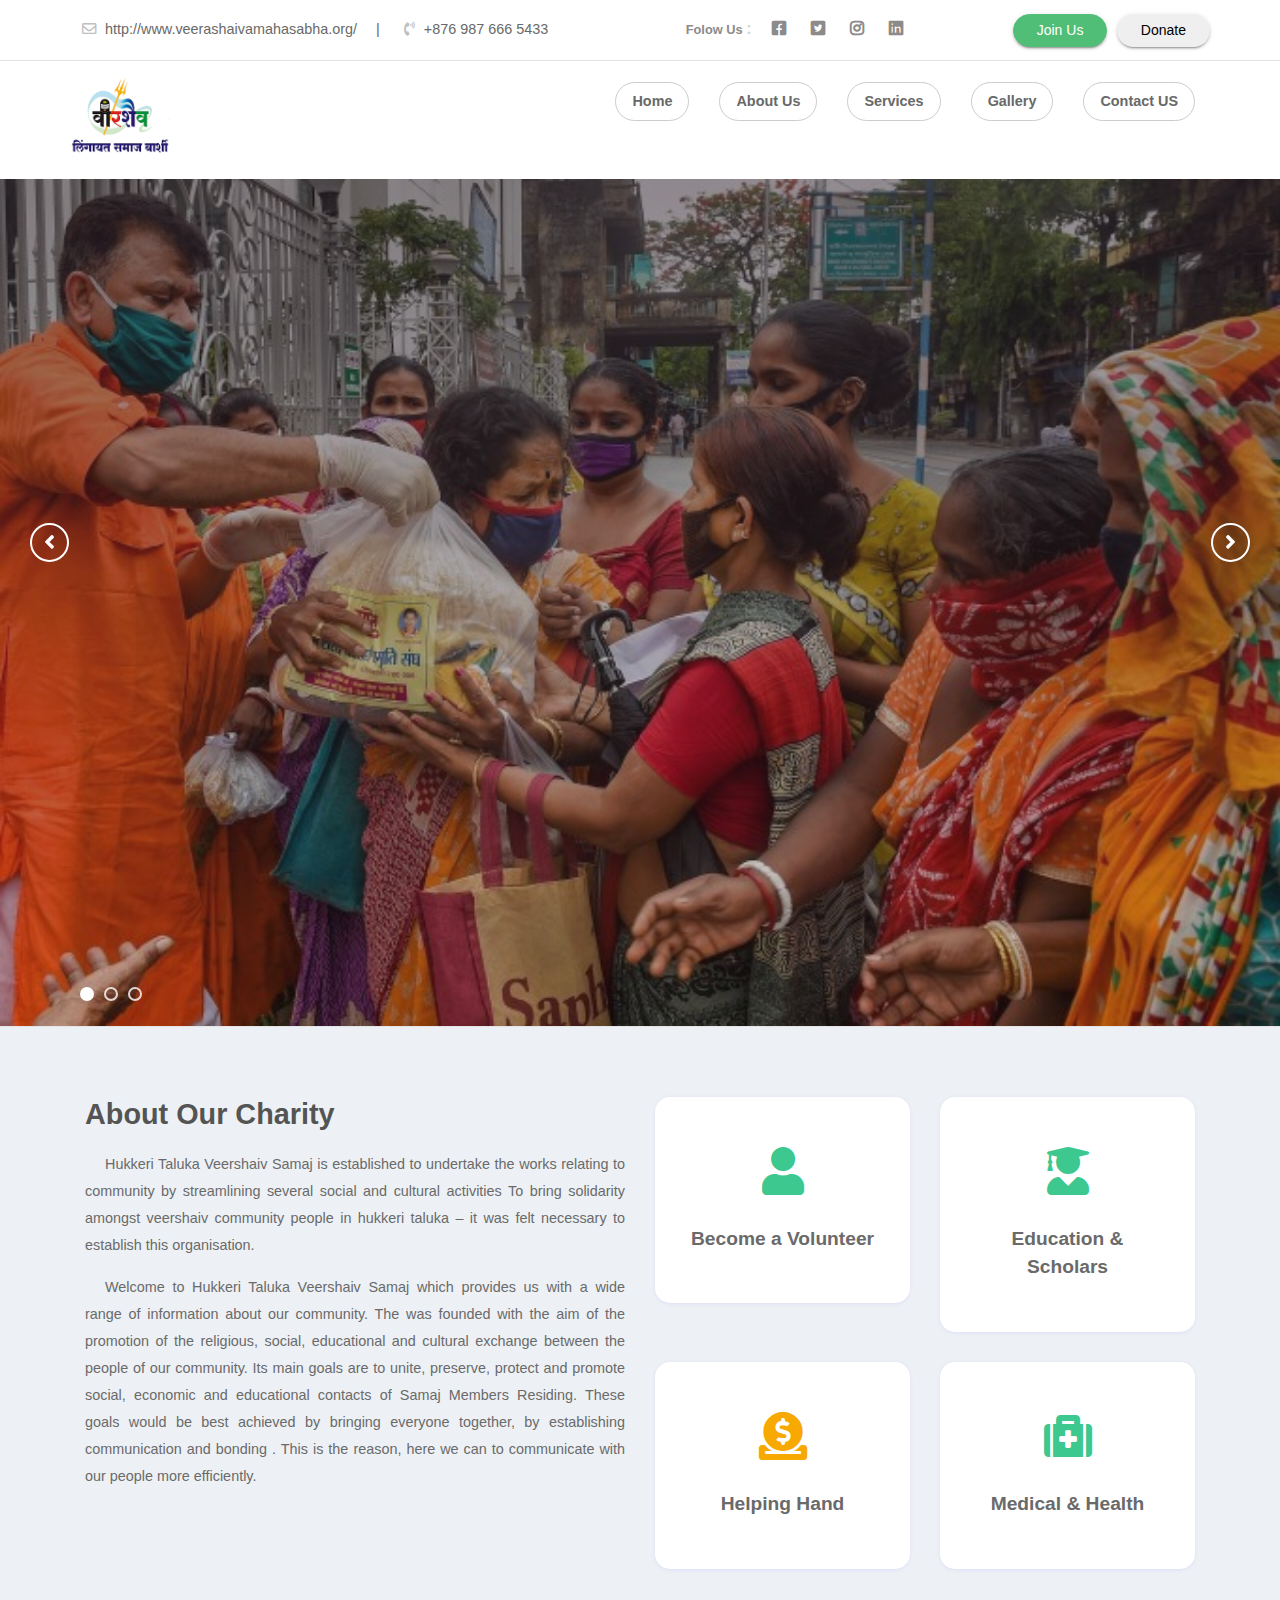
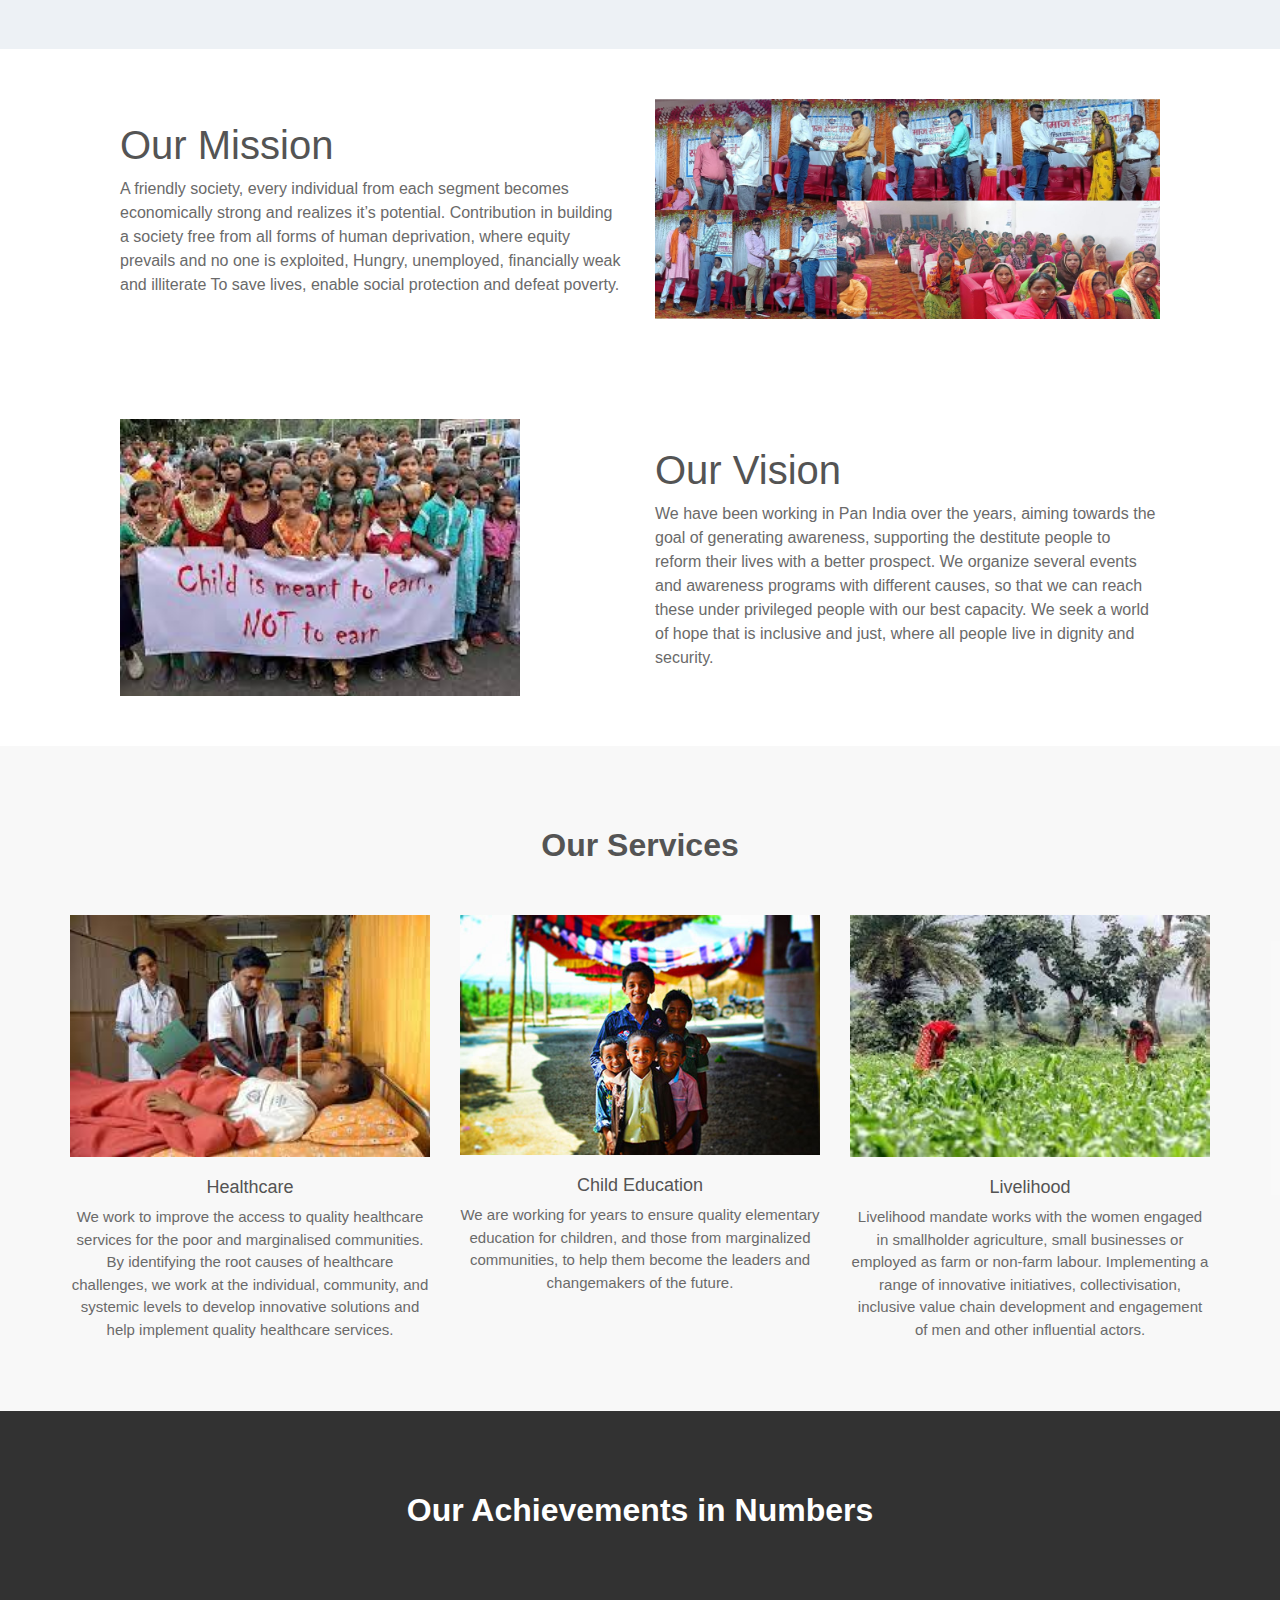
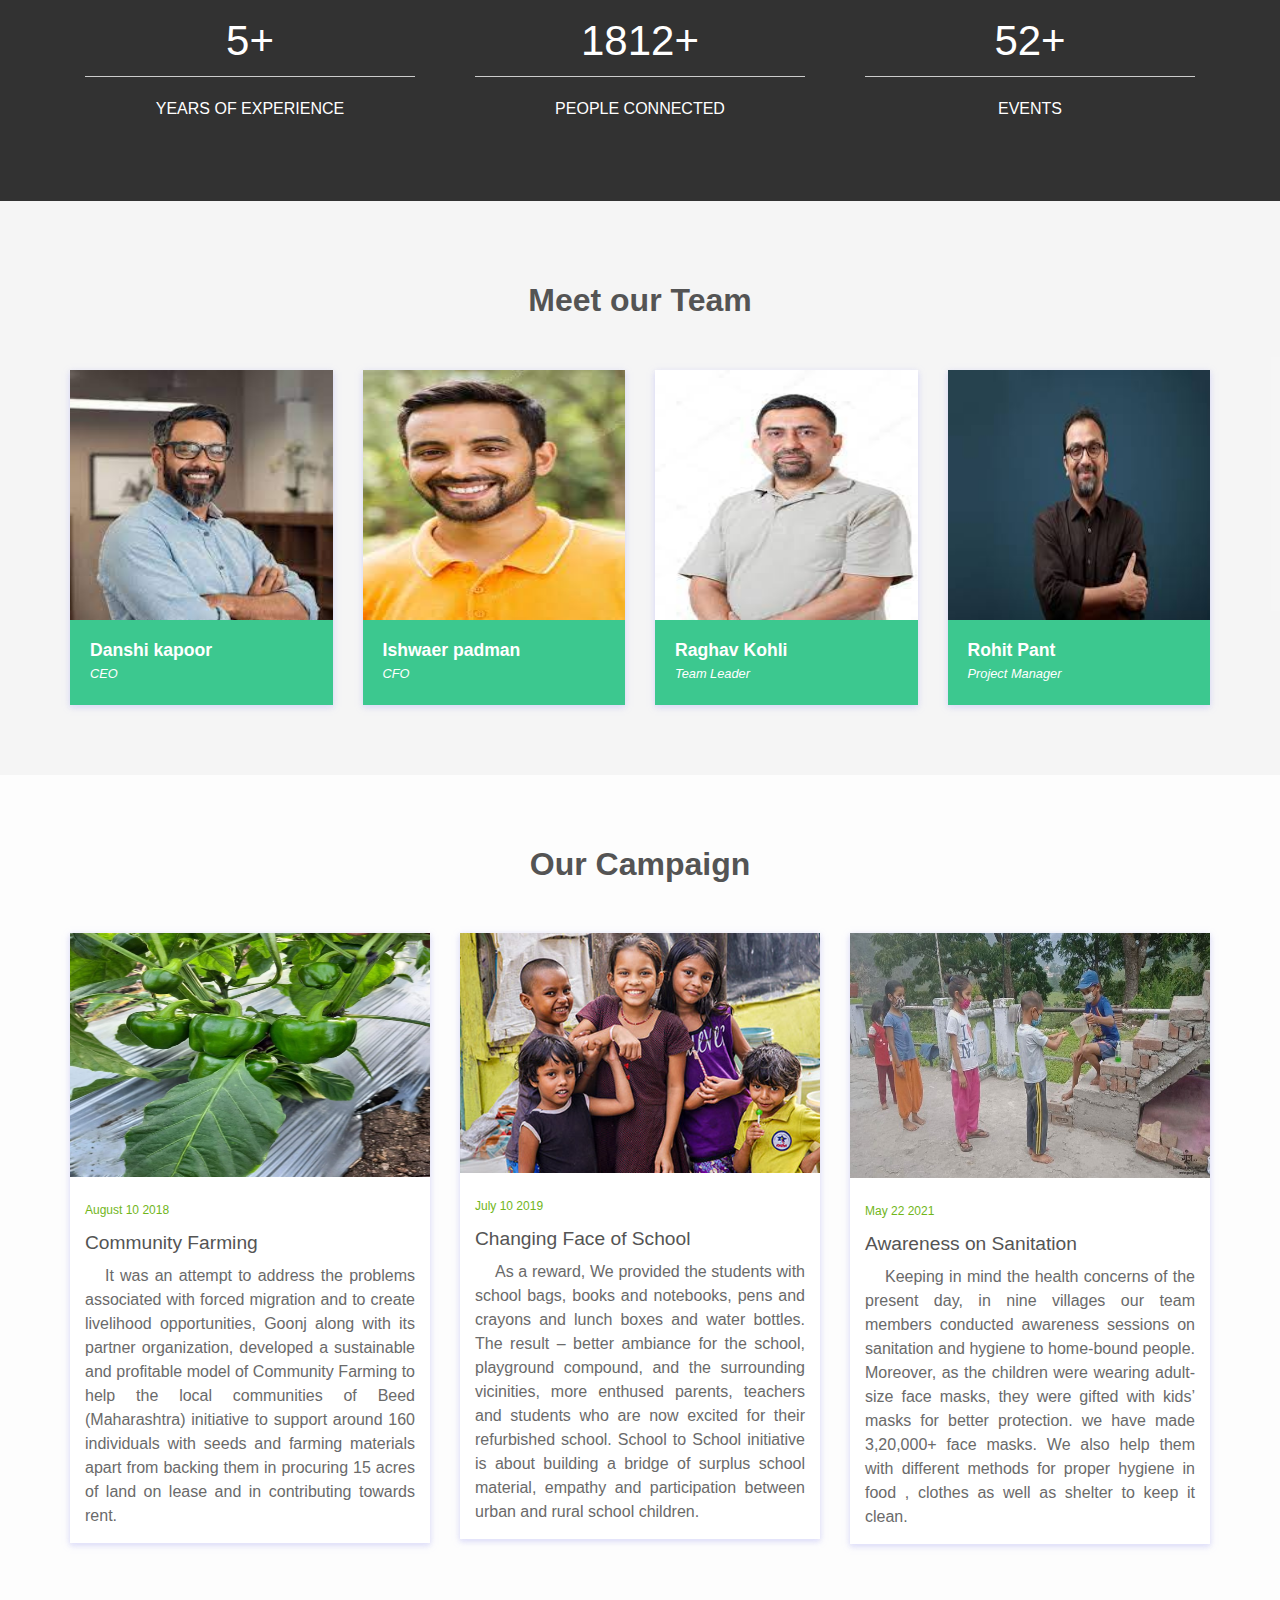
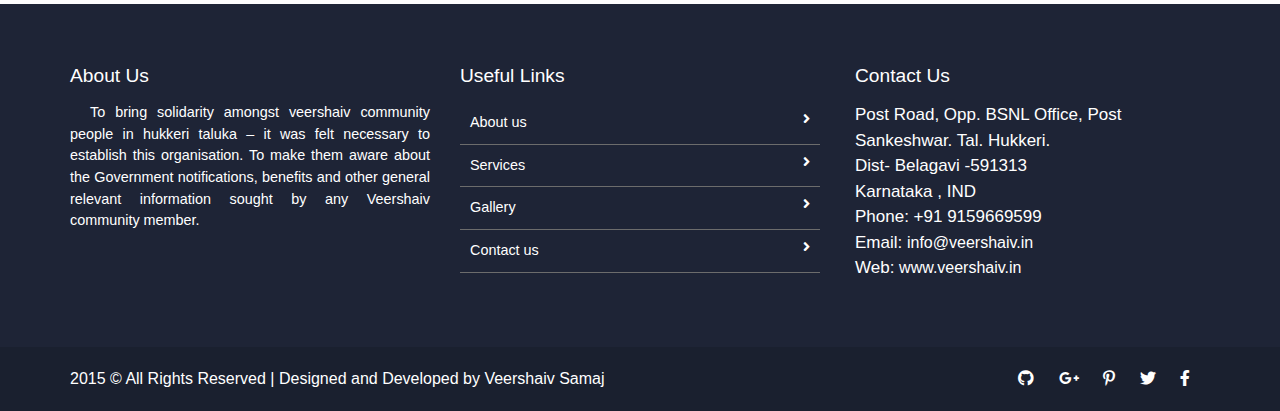
<file: index.html>
<!doctype html>
<html lang="en">

<head>
    <meta charset="utf-8">
    <meta name="viewport" content="width=device-width, initial-scale=1, shrink-to-fit=no">
    <title>Veershaiv Samaj</title>
    <link rel="shortcut icon" href="assets/images/fav.png" type="image/x-icon">
   <link href="https://fonts.googleapis.com/css2?family=Ubuntu:wght@400;500&display=swap" rel="stylesheet">
    <link rel="shortcut icon" href="assets/images/fav.jpg">
    <link rel="stylesheet" href="assets/css/bootstrap.min.css">
    <link rel="stylesheet" href="assets/css/all.min.css">
    <link rel="stylesheet" href="assets/css/animate.css">
    <link rel="stylesheet" href="assets/plugins/slider/css/owl.carousel.min.css">
    <link rel="stylesheet" href="assets/plugins/slider/css/owl.theme.default.css">
    <link rel="stylesheet" type="text/css" href="assets/css/style.css" />
</head>

<body>

<header class="continer-fluid ">
    <div  class="header-top">
        <div class="container">
            <div class="row col-det">
                <div class="col-lg-6 d-none d-lg-block">
                    <ul class="ulleft">
                        <li>
                            <i class="far fa-envelope"></i>
                            http://www.veerashaivamahasabha.org/
                            <span>|</span></li>
                        <li>
                            <i class="fas fa-phone-volume"></i>
                            +876 987 666 5433</li>
                    </ul>
                </div>
                <div class="col-lg-3 col-md-6 folouws">

                    <ul class="ulright">
                       <li> <small>Folow Us </small>:</li>
                        <li>
                            <i class="fab fa-facebook-square"></i>
                        </li>
                        <li>
                            <i class="fab fa-twitter-square"></i>
                        </li>
                        <li>
                            <i class="fab fa-instagram"></i>
                        </li>
                        <li>
                            <i class="fab fa-linkedin"></i>
                        </li>
                    </ul>
                </div>
                <div class="col-lg-3 d-none d-md-block col-md-6 btn-bhed">
                    <button class="btn btn-sm btn-success">Join Us</button>
                    <button class="btn btn-sm btn-default">Donate</button>
                </div>
            </div>
        </div>
    </div>
    <div id="menu-jk" class="header-bottom">
        <div class="container">
            <div class="row nav-row">
                <div class="col-lg-3 col-md-12 logo">
                    <a href="index.html">
                        <img src="assets/images/logo2.png" height="100px" alt="logo">
                        <a data-toggle="collapse" data-target="#menu" href="#menu"><i class="fas d-block d-lg-none  small-menu fa-bars"></i></a>
                    </a>

                </div>
                <div id="menu" class="col-lg-9 col-md-12 d-none d-lg-block nav-col">

                            <ul class="navbad">
                                <li class="nav-item active">
                                    <a class="nav-link" href="index.html">Home
                                    </a>
                                </li>
                                <li class="nav-item">
                                    <a class="nav-link" href="about_us.html">About Us</a>
                                </li>
                                <li class="nav-item">
                                    <a class="nav-link" href="services.html">Services</a>
                                </li>

                                <li class="nav-item">
                                    <a class="nav-link" href="gallery.html">Gallery</a>
                                </li>


                                <li class="nav-item">
                                    <a class="nav-link" href="contact_us.html">Contact US</a>
                                </li>


                            </ul>


                </div>
            </div>
        </div>
    </div>
</header>


  <!-- ******************** Slider Starts Here ******************* -->
    <div class="slider">
        <!-- Set up your HTML -->
        <div class="owl-carousel ">
            <div class="slider-img">
                <div class="item">
                    <div class="slider-img"><img src="assets/images/slider/s6.jpg" alt=""></div>
                    <div class="container">
                        <div class="row">
                            <div class="col-lg-offset-2 col-lg-8 col-md-offset-2 col-md-8 col-sm-12 col-xs-12">

                            </div>
                        </div>
                    </div>
                </div>
            </div>
            <div class="item">
                <div class="slider-img"><img src="assets/images/slider/s5.jpg" alt=""></div>
                <div class="container">
                    <div class="row">
                        <div class="col-lg-offset-2 col-lg-8 col-md-offset-2 col-md-8 col-sm-12 col-xs-12">

                        </div>
                    </div>
                </div>
            </div>
            <div class="item">
                <div class="slider-img"><img src="assets/images/slider/s1.jpg" alt=""></div>
                <div class="container">
                    <div class="row">
                        <div class="col-lg-offset-2 col-lg-8 col-md-offset-2 col-md-8 col-sm-12 col-xs-12">

                        </div>
                    </div>
                </div>
            </div>

        </div>
    </div>

 <!--  ************************* About Us Starts Here ************************** -->

<div class="about-us container-fluid">
    <div class="container">

        <div class="row natur-row no-margin w-100">
            <div class="text-part col-md-6">
                <h2>About Our Charity</h2>
                <p>Hukkeri Taluka Veershaiv Samaj  is established to undertake the works relating to community by streamlining several social
                  and cultural activities To bring solidarity amongst veershaiv community 	people in hukkeri taluka – it was felt necessary to
                  	establish this organisation.
                    </p>
                <p> Welcome to Hukkeri Taluka Veershaiv Samaj which provides us with a wide range of information about
                 our community. The was founded with the aim of the promotion of the religious,
                   social, educational and cultural exchange between the people of our community.
              Its main goals are to unite, preserve, protect and promote social, economic and
           educational contacts of Samaj Members Residing. These goals would be best achieved by
             bringing  everyone together, by establishing communication and bonding .
            This is the reason, here we can to communicate with our people more efficiently.
      </p>


            </div>
            <div class="image-part col-md-6">
                <div class="about-quick-box row">
                    <div class="col-md-6">
                        <div class="about-qcard">
                           <i class="fas fa-user"></i>
                            <p>Become a Volunteer</p>
                        </div>
                    </div>
                     <div class="col-md-6">
                        <div class="about-qcard ">
                           <i class="fas fa-user-graduate"></i>
                            <p>Education & Scholars</p>
                        </div>
                    </div>
                     <div class="col-md-6">
                        <div class="about-qcard ">
                           <i class="fas fa-donate yell"></i>
                            <p>Helping Hand</p>
                        </div>
                    </div>
                     <div class="col-md-6">
                        <div class="about-qcard ">
                           <i class="fas fa-medkit"></i>
                            <p>Medical & Health</p>
                        </div>
                    </div>
                </div>
            </div>
        </div>
    </div>
</div>



 <!-- ################# Mission Vision Start Here #######################--->

  <section class="container-fluid mission-vision">
      <div class="container">
          <div class="row mission">
              <div class="col-md-6 mv-det">
                  <h1>Our Mission</h1>
                  <p>A friendly society, every individual from each segment becomes economically strong and realizes it’s potential.
                    Contribution in building a society free from all forms of human deprivation,
                     where equity prevails and no one is exploited, Hungry, unemployed, financially weak and illiterate
                     To save lives, enable social protection and defeat poverty.

</p>
              </div>
              <div class="col-md-6 mv-img">
                  <img src="assets/images/img1.jpg" alt="">
              </div>
          </div>
          <div class="row vision">
              <div class="col-md-6 mv-img">
                   <img src="assets/images/child.jpg" width="400px" alt="">
              </div>
              <div class="col-md-6 mv-det">
                   <h1>Our Vision</h1>
                   <p>We have been working in Pan India over the years,
                      aiming towards the goal of generating awareness, supporting the destitute people to reform
                       their lives with a better prospect. We organize several events and awareness programs with
                       different causes,
                so that we can reach these under privileged people with our best capacity.
              We seek a world of hope that is inclusive and just, where all people live in dignity and security.</p>
              </div>
          </div>
      </div>
  </section>



     <!-- ################# Events Start Here#######################--->
    <section class="events">
        <div class="container">
            <div class="session-title row">
                <h2>Our Services</h2>

            </div>
            <div class="event-ro row">
                <div class="col-md-4 col-sm-6">
                    <div class="event-box">
                        <img src="assets/images/events/d13.jpg" height="242px"alt="">
                        <h4>Healthcare</h4>


                        <p class="desic" style="font-size:15px;">We work to improve the access to quality healthcare services for the poor and marginalised communities. By identifying the root causes of healthcare challenges,
                          we work at the individual, community, and systemic levels to develop innovative solutions
                          and help implement quality healthcare services.  </p>

                    </div>
                </div>
                <div class="col-md-4 col-sm-6">
                    <div class="event-box">
                        <img src="assets/images/events/image_06.jpg" alt="">
                        <h4>Child Education </h4>

                        <p class="desic" style="font-size:15px;">  We are working for years to ensure quality elementary education for children,  and those from marginalized communities,
                           to help them become the leaders and changemakers of the future.
                          </p>

                    </div>
                </div>
                <div class="col-md-4 col-sm-6">
                    <div class="event-box">
                        <img src="assets/images/events/d14.jpg" height="242px"alt="">
                        <h4>Livelihood</h4>

                        <p class="desic" style="font-size:15px;">Livelihood mandate works with the women engaged in smallholder agriculture, small businesses
                           or employed as farm or non-farm labour. Implementing a range of innovative initiatives,  collectivisation, inclusive
                            value chain development and engagement of men and other influential actors. </p>

                    </div>
                </div>
            </div>
        </div>
    </section>




    <!-- ################# Charity Number Starts Here#######################--->


    <div class="doctor-message">
        <div class="inner-lay">
            <div class="container">
               <div class="row session-title">
                   <h2>Our Achievements in Numbers</h2>
                   </p>
               </div>
                <div class="row">
                    <div class="col-sm-4 numb">
                        <h3>5+</h3>
                        <span>YEARS OF EXPERIENCE</span>
                    </div>
                    <div class="col-sm-4 numb">
                        <h3>1812+</h3>
                        <span>PEOPLE CONNECTED</span>
                    </div>
                    <div class="col-sm-4 numb">
                        <h3>52+</h3>
                        <span>EVENTS</span>
                    </div>

                </div>
            </div>

        </div>

    </div>

    <!--################### Our Team Starts Here #######################--->
    <section class="our-team team-11">
      <div class="container">
          <div class="session-title row">
                <h2>Meet our Team</h2>

          </div>
          <div class="row team-row">
              <div class="col-md-3 col-sm-6">
                  <div class="single-usr">
                      <img src="assets/images/team/t3.jpg"  height="250px"alt="">
                      <div class="det-o">
                          <h4>Danshi kapoor</h4>
                          <i>CEO </i>
                      </div>
                  </div>
              </div>
              <div class="col-md-3 col-sm-6">
                  <div class="single-usr">
                      <img src="assets/images/team/t2.jpg"  height="250px"alt="">
                      <div class="det-o">
                          <h4>Ishwaer padman</h4>
                          <i>CFO</i>
                      </div>
                  </div>
              </div>
              <div class="col-md-3 col-sm-6">
                  <div class="single-usr">
                      <img src="assets/images/team/t1.jpg" height="250px" alt="">
                      <div class="det-o">
                          <h4>Raghav Kohli </h4>
                          <i>Team Leader</i>
                      </div>
                  </div>
              </div>
              <div class="col-md-3 col-sm-6">
                  <div class="single-usr">
                      <img src="assets/images/team/t4.jpg" height="250px" alt="">
                      <div class="det-o">
                          <h4>Rohit Pant</h4>
                          <i>Project Manager</i>
                      </div>
                  </div>
              </div>


          </div>
      </div>
  </section>



    <!-- ################# Our Blog Starts Here#######################--->

    <section class="our-blog">
         	<div class="container">
         		<div class="row session-title">
        			<h2> Our Campaign</h2>
        		</div>
        		<div class="blog-row row">
        			<div class="col-md-4 col-sm-6">
        				<div class="single-blog">
        					<figure>
        						<img src="assets/images/events/d17.jpg" height="244px" width="450px" alt="">
        					</figure>
        					<div class="blog-detail">
        						<small> August 10 2018</small>
								<h4> Community Farming</h4>
								<p> It was an attempt to address the problems associated with forced migration and to create
                  livelihood opportunities, Goonj along with its partner organization, developed a sustainable
                   and profitable model of Community Farming to help the local communities of Beed (Maharashtra)  initiative to support around 160 individuals with seeds and farming materials apart from backing them in procuring 15 acres of land on lease and in contributing towards rent.</p>

        					</div>


        				</div>
        			</div>
        			<div class="col-md-4 col-sm-6">
        				<div class="single-blog">
        					<figure>
        						<img src="assets/images/events/image_02.jpg" alt="">
        					</figure>
        					<div class="blog-detail">
        						<small> July 10 2019</small>
								<h4>Changing Face of School</h4>
								<p> As a reward, We provided the students with school bags, books and notebooks, pens and crayons and lunch boxes and water bottles.
The result – better ambiance for the school, playground compound, and the surrounding vicinities, more enthused parents,
 teachers and students who are now excited for their refurbished school.  School to School initiative is about building a
bridge of surplus school material, empathy and participation between urban and rural school children.</p>

        					</div>


        				</div>
        			</div>
        			<div class="col-md-4 col-sm-6">
        				<div class="single-blog">
        					<figure>
        						<img src="assets/images/events/d18.jpg"  height="245px"alt="">
        					</figure>
        					<div class="blog-detail">
        						<small> May 22 2021</small>
								<h4>Awareness on Sanitation</h4>
								<p> Keeping in mind the health concerns of the present day, in nine villages  our
                   team members conducted awareness sessions on sanitation and hygiene to home-bound people. Moreover,
                   as the children were wearing adult-size face masks, they were gifted with kids’
                   masks for better protection.  we have made 3,20,000+ face masks. We also help them with different methods for proper hygiene in food , clothes as well as shelter  to keep it clean.</p>

        					</div>


        				</div>
        			</div>
        		</div>
         	</div>
         </section>

      <footer class="footer">
        <div class="container">
            <div class="row">
                <div class="col-md-4 col-sm-12">
                    <h2>About Us</h2>
                    <p>
                        To bring solidarity amongst veershaiv community	people in hukkeri taluka – it was felt necessary to 	establish this organisation.
                         To make them aware about the Government notifications, benefits and other general relevant information sought by any Veershaiv community member.
                    </p>

                </div>
                <div class="col-md-4 col-sm-12">
                    <h2>Useful Links</h2>
                    <ul class="list-unstyled link-list">
                        <li><a ui-sref="about" href="about_us.html">About us</a><i class="fa fa-angle-right"></i></li>
                        <li><a ui-sref="portfolio" href="services.html">Services</a><i class="fa fa-angle-right"></i></li>

                        <li><a ui-sref="gallery" href="gallery.html">Gallery</a><i class="fa fa-angle-right"></i></li>
                        <li><a ui-sref="contact" href="contact_us.html">Contact us</a><i class="fa fa-angle-right"></i></li>
                    </ul>
                </div>
                <div class="col-md-4 col-sm-12 map-img">
                    <h2>Contact Us</h2>
                    <address class="md-margin-bottom-40">

                      Post Road, Opp. BSNL Office, Post Sankeshwar.
                   Tal. Hukkeri.
                   <br>
                        Dist- Belagavi -591313 <br>
                        Karnataka , IND <br>
                        Phone: +91 9159669599 <br>
                        Email: <a href="mailto:info@veershaiv.com" class="">info@veershaiv.in</a><br>
                        Web: <a href="index.html" class="">www.veershaiv.in</a>
                    </address>

                </div>
            </div>




        </div>


    </footer>
    <div class="copy">
            <div class="container">
                <a href="https://www.Veershaiv.com/">2015 &copy; All Rights Reserved | Designed and Developed by Veershaiv Samaj</a>

                <span>
                <a><i class="fab fa-github"></i></a>
                <a><i class="fab fa-google-plus-g"></i></a>
                <a><i class="fab fa-pinterest-p"></i></a>
                <a><i class="fab fa-twitter"></i></a>
                <a><i class="fab fa-facebook-f"></i></a>
        </span>
            </div>

        </div>


</body>

<script src="assets/js/jquery-3.2.1.min.js"></script>
<script src="assets/js/popper.min.js"></script>
<script src="assets/js/bootstrap.min.js"></script>
<script src="assets/plugins/scroll-fixed/jquery-scrolltofixed-min.js"></script>
<script src="assets/plugins/slider/js/owl.carousel.min.js"></script>
<script src="assets/js/script.js"></script>

</html>
</file>
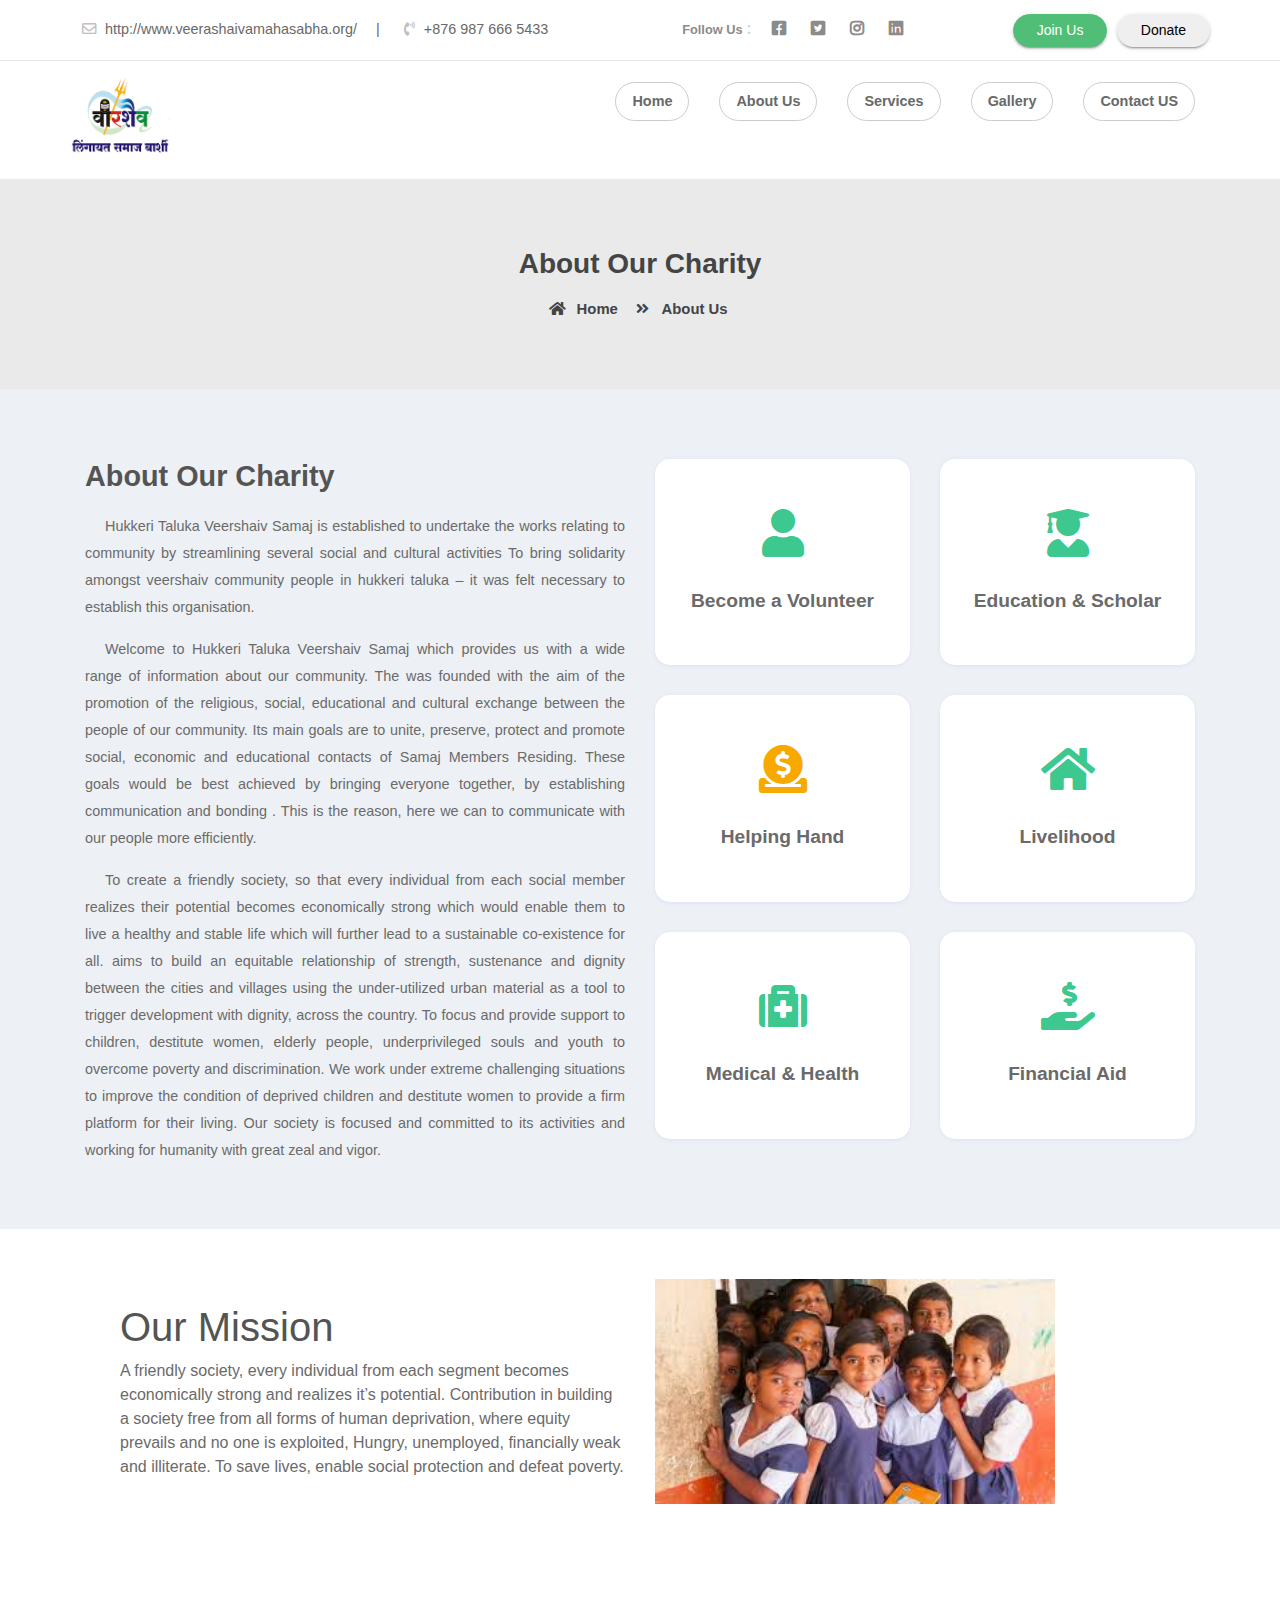
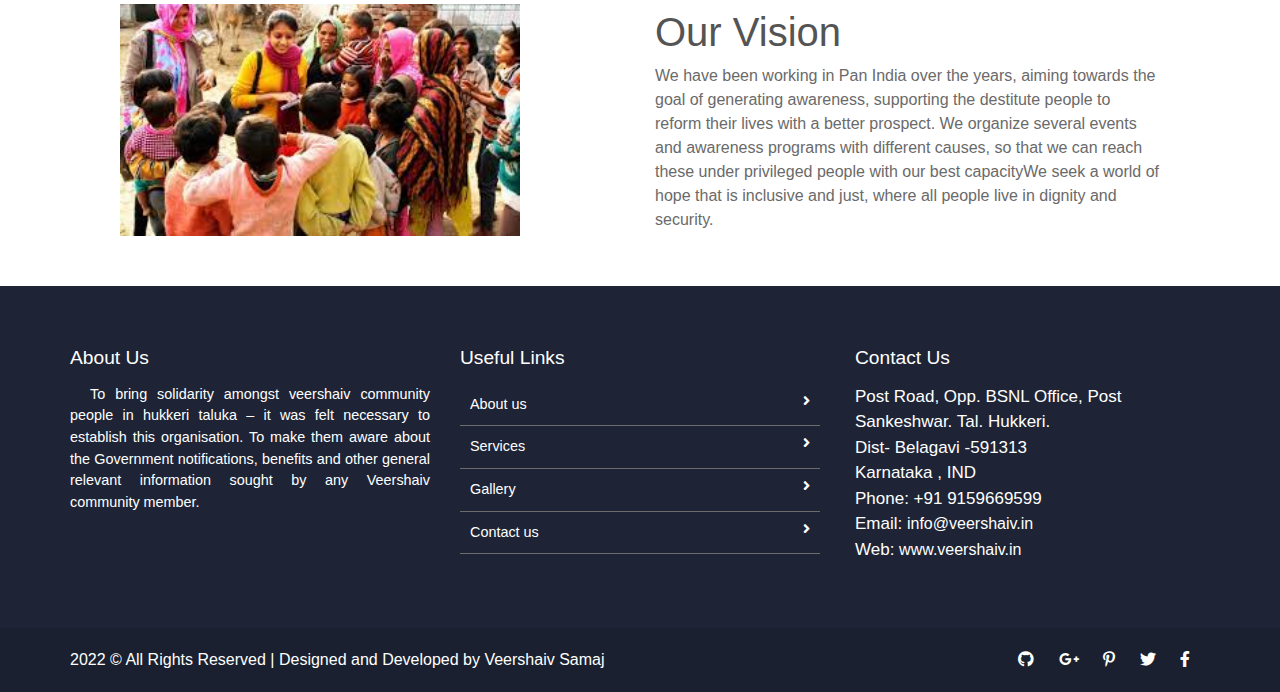
<file: about_us.html>
<!doctype html>
<html lang="en">

<head>
    <meta charset="utf-8">
    <meta name="viewport" content="width=device-width, initial-scale=1, shrink-to-fit=no">
    <title>Veershaiv Samaj</title>
    <link rel="shortcut icon" href="assets/images/fav.png" type="image/x-icon">
   <link href="https://fonts.googleapis.com/css2?family=Ubuntu:wght@400;500&display=swap" rel="stylesheet">
    <link rel="shortcut icon" href="assets/images/fav.jpg">
    <link rel="stylesheet" href="assets/css/bootstrap.min.css">
    <link rel="stylesheet" href="assets/css/all.min.css">
    <link rel="stylesheet" href="assets/css/animate.css">
    <link rel="stylesheet" href="assets/plugins/slider/css/owl.carousel.min.css">
    <link rel="stylesheet" href="assets/plugins/slider/css/owl.theme.default.css">
    <link rel="stylesheet" type="text/css" href="assets/css/style.css" />
</head>

<body>

<header class="continer-fluid ">
    <div  class="header-top">
        <div class="container">
            <div class="row col-det">
                <div class="col-lg-6 d-none d-lg-block">
                    <ul class="ulleft">
                        <li>
                            <i class="far fa-envelope"></i>
                          http://www.veerashaivamahasabha.org/
                            <span>|</span></li>
                        <li>
                            <i class="fas fa-phone-volume"></i>
                            +876 987 666 5433</li>
                    </ul>
                </div>
                <div class="col-lg-3 col-md-6 folouws">

                    <ul class="ulright">
                       <li> <small>Follow Us </small>:</li>
                        <li>
                            <i class="fab fa-facebook-square"></i>
                        </li>
                        <li>
                            <i class="fab fa-twitter-square"></i>
                        </li>
                        <li>
                            <i class="fab fa-instagram"></i>
                        </li>
                        <li>
                            <i class="fab fa-linkedin"></i>
                        </li>
                    </ul>
                </div>
                <div class="col-lg-3 d-none d-md-block col-md-6 btn-bhed">
                    <button class="btn btn-sm btn-success">Join Us</button>
                    <button class="btn btn-sm btn-default">Donate</button>
                </div>
            </div>
        </div>
    </div>
    <div id="menu-jk" class="header-bottom">
        <div class="container">
            <div class="row nav-row">
                <div class="col-lg-3 col-md-12 logo">
                    <a href="index.html">
                        <img src="assets/images/logo2.png" height="100px" alt="logo">
                        <a data-toggle="collapse" data-target="#menu" href="#menu"><i class="fas d-block d-lg-none  small-menu fa-bars"></i></a>
                    </a>

                </div>
                <div id="menu" class="col-lg-9 col-md-12 d-none d-lg-block nav-col">

                            <ul class="navbad">
                                <li class="nav-item active">
                                    <a class="nav-link" href="index.html">Home
                                    </a>
                                </li>
                                <li class="nav-item">
                                    <a class="nav-link" href="about_us.html">About Us</a>
                                </li>
                                <li class="nav-item">
                                    <a class="nav-link" href="services.html">Services</a>
                                </li>

                                <li class="nav-item">
                                    <a class="nav-link" href="gallery.html">Gallery</a>
                                </li>


                                <li class="nav-item">
                                    <a class="nav-link" href="contact_us.html">Contact US</a>
                                </li>


                            </ul>


                </div>
            </div>
        </div>
    </div>
</header>

  <!--  ************************* Page Title Starts Here ************************** -->

    <div class="page-nav no-margin row">
        <div class="container">
            <div class="row">
                <h2>About Our Charity</h2>
                <ul>
                    <li> <a href="index.html"><i class="fas fa-home"></i> Home</a></li>
                    <li><i class="fas fa-angle-double-right"></i> About Us</li>
                </ul>
            </div>
        </div>
    </div>


     <!--  ************************* About Us Starts Here ************************** -->

<div class="about-us container-fluid">
    <div class="container">

        <div class="row natur-row no-margin w-100">
            <div class="text-part col-md-6">
                <h2>About Our Charity</h2>
                <p>Hukkeri Taluka Veershaiv Samaj  is established to undertake the works relating to community by streamlining several social
                  and cultural activities To bring solidarity amongst veershaiv community 	people in hukkeri taluka – it was felt necessary to
                  	establish this organisation.
                    </p>
                <p> Welcome to Hukkeri Taluka Veershaiv Samaj which provides us with a wide range of information about
                 our community. The was founded with the aim of the promotion of the religious,
                   social, educational and cultural exchange between the people of our community.
              Its main goals are to unite, preserve, protect and promote social, economic and
           educational contacts of Samaj Members Residing. These goals would be best achieved by
             bringing  everyone together, by establishing communication and bonding .
            This is the reason, here we can to communicate with our people more efficiently.
      </p>

                <p>To create a friendly society, so that every individual from each social member realizes their potential
                  becomes economically strong which would enable them to live
                  a healthy and stable life which will further lead to a sustainable co-existence for all.
                  aims to build an equitable relationship of strength, sustenance and dignity between the cities and villages using the under-utilized urban material as a tool to trigger development with dignity, across the country.
                To focus and provide support to children, destitute women, elderly people, underprivileged souls and youth
                to overcome poverty and discrimination. We work under extreme challenging situations to improve the condition
                of deprived children and destitute women to provide a firm platform for their living.
                Our society is focused and committed to its activities and working for humanity with great zeal and vigor.</p>

            </div>
            <div class="image-part col-md-6">
                <div class="about-quick-box row">
                    <div class="col-md-6">
                        <div class="about-qcard">
                           <i class="fas fa-user"></i>
                            <p>Become a Volunteer</p>
                        </div>
                    </div>
                     <div class="col-md-6">
                        <div class="about-qcard ">
                           <i class="fas fa-user-graduate"></i>
                            <p>Education & Scholar</p>
                        </div>
                    </div>
                     <div class="col-md-6">
                        <div class="about-qcard ">
                           <i class="fas fa-donate yell"></i>
                            <p>Helping Hand</p>
                        </div>
                    </div>

                   <div class="col-md-6">
                      <div class="about-qcard ">
                         <i class="fas fa-home"></i>
                          <p>Livelihood</p>
                      </div>
                  </div>
                     <div class="col-md-6">
                        <div class="about-qcard ">
                           <i class="fas fa-medkit"></i>
                            <p>Medical & Health</p>

                        </div>
                    </div>

                    <div class="col-md-6">
                       <div class="about-qcard ">
                          <i class="fas fa-hand-holding-usd"></i>
                           <p>Financial Aid</p>
                       </div>
                   </div>
                </div>
            </div>
        </div>
    </div>
</div>



 <!-- ################# Mission Vision Start Here #######################--->

  <section class="container-fluid mission-vision">
      <div class="container">
          <div class="row mission">
              <div class="col-md-6 mv-det">
                  <h1>Our Mission</h1>
                  <p>A friendly society, every individual from each segment becomes economically strong and realizes it’s potential.
                    Contribution in building a society free from all forms of human deprivation,
                     where equity prevails and no one is exploited, Hungry, unemployed, financially weak and illiterate.
                     To save lives, enable social protection and defeat poverty.

</p>
                   </div>
              <div class="col-md-6 mv-img">
                  <img src="assets/images/img 2.jpg"  width="400px" alt="">
              </div>
          </div>
          <div class="row vision">
              <div class="col-md-6 mv-img">
                   <img src="assets/images/img3.jpg" width="400px" alt="">
              </div>
              <div class="col-md-6 mv-det">
                   <h1>Our Vision</h1>
                   <p>We have been working in Pan India over the years,
                      aiming towards the goal of generating awareness, supporting the destitute people to reform
                       their lives with a better prospect. We organize several events and awareness programs with
                       different causes,
                so that we can reach these under privileged people with our best capacityWe seek a world of hope that is inclusive and just, where all people live in dignity and security.</p>
              </div>
          </div>
      </div>
  </section>



  <!--  ************************* Footer Starts Here ************************** -->

  <footer class="footer">
    <div class="container">
        <div class="row">
            <div class="col-md-4 col-sm-12">
                <h2>About Us</h2>
                <p>
                    To bring solidarity amongst veershaiv community	people in hukkeri taluka – it was felt necessary to 	establish this organisation.
                     To make them aware about the Government notifications, benefits and other general relevant information sought by any Veershaiv community member.
                </p>

            </div>
            <div class="col-md-4 col-sm-12">
                <h2>Useful Links</h2>
                <ul class="list-unstyled link-list">
                    <li><a ui-sref="about" href="#/about">About us</a><i class="fa fa-angle-right"></i></li>
                    <li><a ui-sref="portfolio" href="#/services">Services</a><i class="fa fa-angle-right"></i></li>

                    <li><a ui-sref="gallery" href="#/gallery">Gallery</a><i class="fa fa-angle-right"></i></li>
                    <li><a ui-sref="contact" href="#/contact">Contact us</a><i class="fa fa-angle-right"></i></li>
                </ul>
            </div>
            <div class="col-md-4 col-sm-12 map-img">
                <h2>Contact Us</h2>
                <address class="md-margin-bottom-40">

                  Post Road, Opp. BSNL Office, Post Sankeshwar.
               Tal. Hukkeri.
               <br>
                    Dist- Belagavi -591313 <br>
                    Karnataka , IND <br>
                    Phone: +91 9159669599 <br>
                    Email: <a href="mailto:info@veershaiv.com" class="">info@veershaiv.in</a><br>
                    Web: <a href="smart-eye.html" class="">www.veershaiv.in</a>
                </address>

            </div>
        </div>



    </div>


</footer>
<div class="copy">
        <div class="container">
            <a href="https://www.Veershaiv.com/">2022 &copy; All Rights Reserved | Designed and Developed by Veershaiv Samaj</a>

            <span>
            <a><i class="fab fa-github"></i></a>
            <a><i class="fab fa-google-plus-g"></i></a>
            <a><i class="fab fa-pinterest-p"></i></a>
            <a><i class="fab fa-twitter"></i></a>
            <a><i class="fab fa-facebook-f"></i></a>
    </span>
        </div>

    </div>


</body>

<script src="assets/js/jquery-3.2.1.min.js"></script>
<script src="assets/js/popper.min.js"></script>
<script src="assets/js/bootstrap.min.js"></script>
<script src="assets/plugins/scroll-fixed/jquery-scrolltofixed-min.js"></script>
<script src="assets/plugins/slider/js/owl.carousel.min.js"></script>
<script src="assets/js/script.js"></script>

</html>
</file>
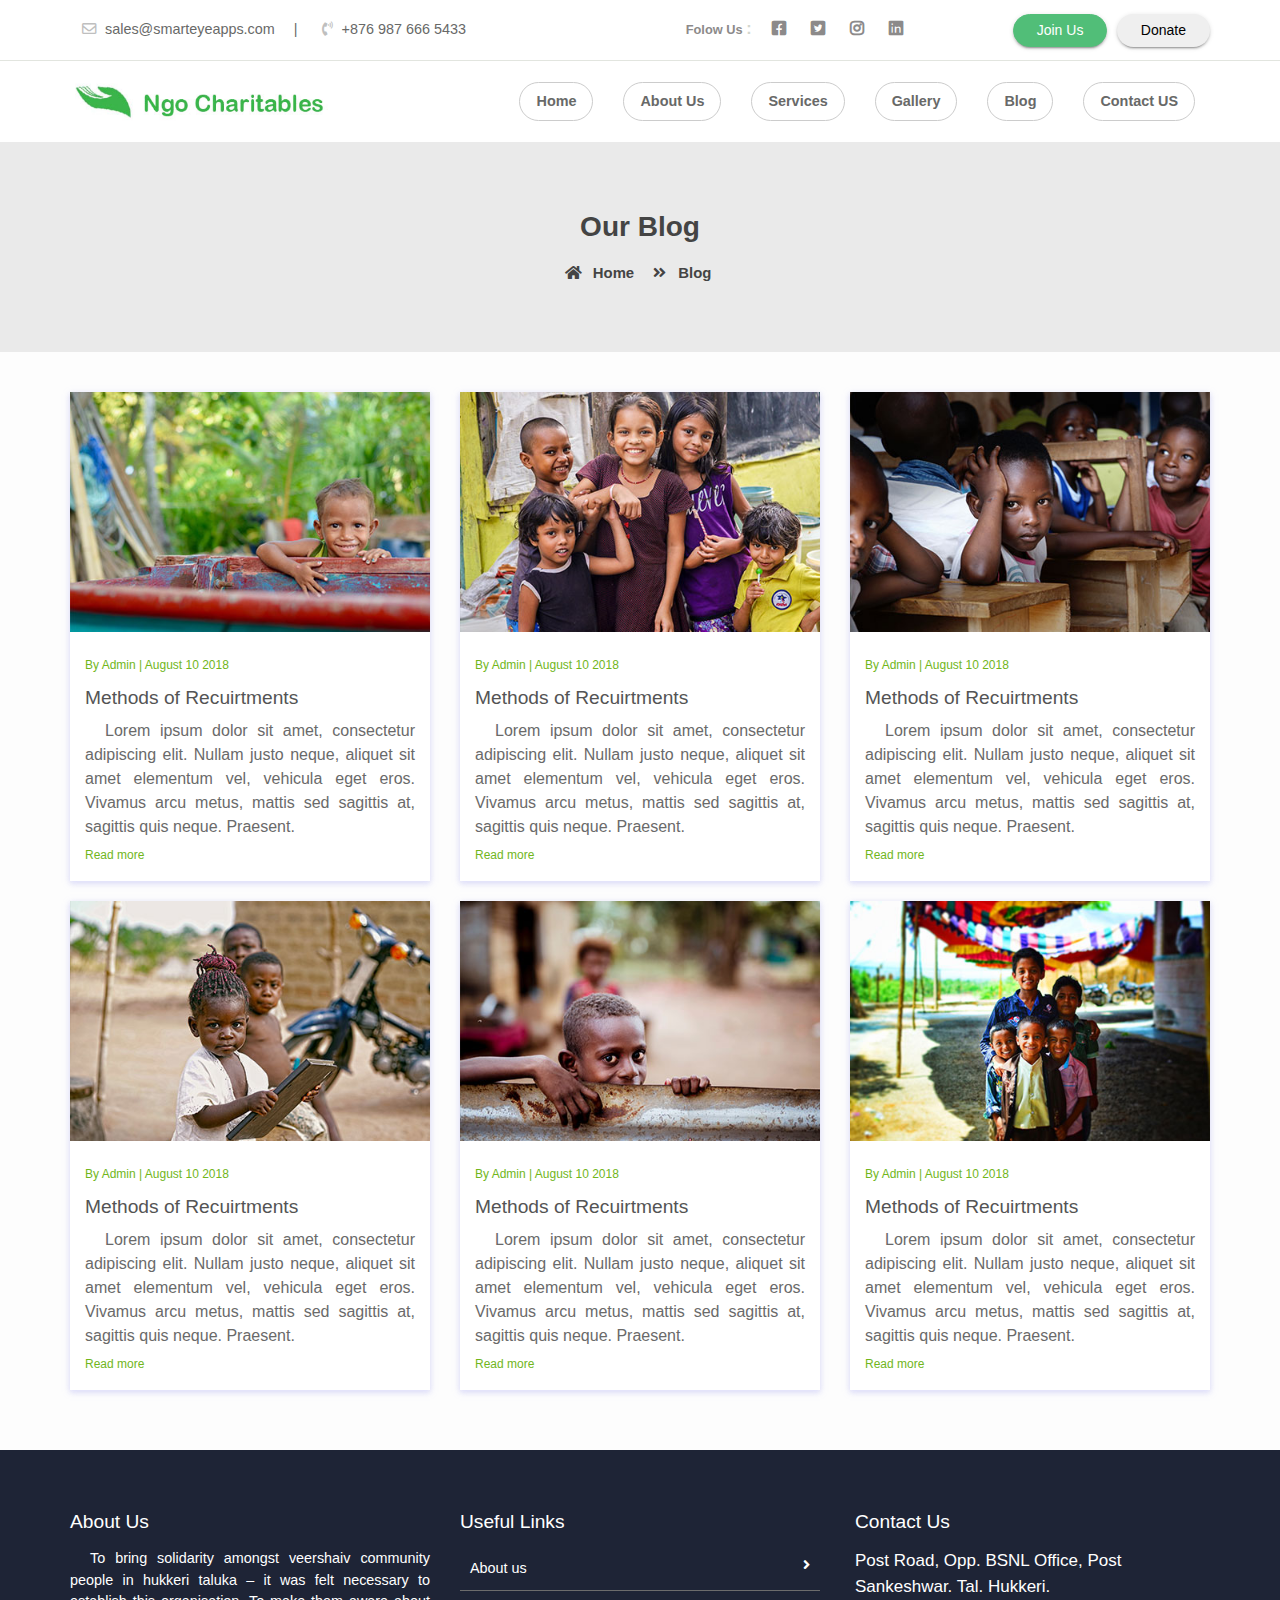
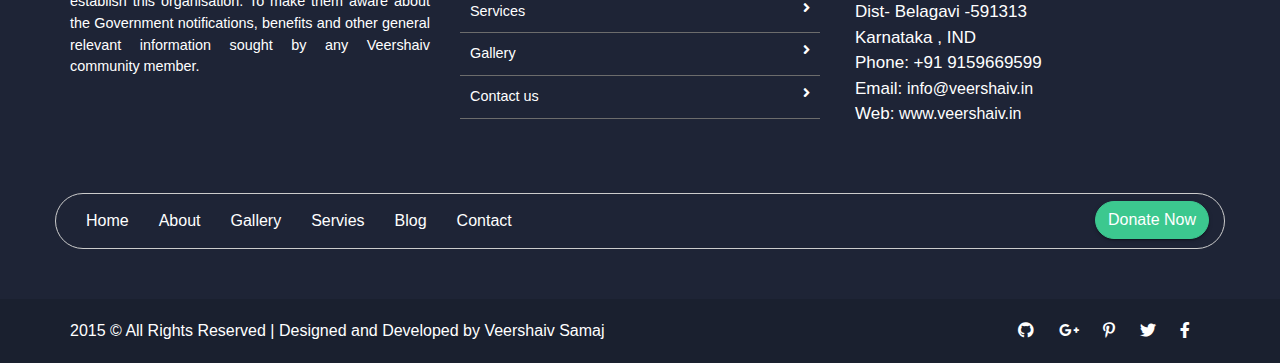
<file: blog.html>
<!doctype html>
<html lang="en">

<head>
    <meta charset="utf-8">
    <meta name="viewport" content="width=device-width, initial-scale=1, shrink-to-fit=no">
    <title>Free Tour Package Website Tempalte | Smarteyeapps.com</title>
    <link rel="shortcut icon" href="assets/images/fav.png" type="image/x-icon">
   <link href="https://fonts.googleapis.com/css2?family=Ubuntu:wght@400;500&display=swap" rel="stylesheet">
    <link rel="shortcut icon" href="assets/images/fav.jpg">
    <link rel="stylesheet" href="assets/css/bootstrap.min.css">
    <link rel="stylesheet" href="assets/css/all.min.css">
    <link rel="stylesheet" href="assets/css/animate.css">
    <link rel="stylesheet" href="assets/plugins/slider/css/owl.carousel.min.css">
    <link rel="stylesheet" href="assets/plugins/slider/css/owl.theme.default.css">
    <link rel="stylesheet" type="text/css" href="assets/css/style.css" />
</head>

<body>

<header class="continer-fluid ">
    <div  class="header-top">
        <div class="container">
            <div class="row col-det">
                <div class="col-lg-6 d-none d-lg-block">
                    <ul class="ulleft">
                        <li>
                            <i class="far fa-envelope"></i>
                            sales@smarteyeapps.com
                            <span>|</span></li>
                        <li>
                            <i class="fas fa-phone-volume"></i>
                            +876 987 666 5433</li>
                    </ul>
                </div>
                <div class="col-lg-3 col-md-6 folouws">

                    <ul class="ulright">
                       <li> <small>Folow Us </small>:</li>
                        <li>
                            <i class="fab fa-facebook-square"></i>
                        </li>
                        <li>
                            <i class="fab fa-twitter-square"></i>
                        </li>
                        <li>
                            <i class="fab fa-instagram"></i>
                        </li>
                        <li>
                            <i class="fab fa-linkedin"></i>
                        </li>
                    </ul>
                </div>
                <div class="col-lg-3 d-none d-md-block col-md-6 btn-bhed">
                    <button class="btn btn-sm btn-success">Join Us</button>
                    <button class="btn btn-sm btn-default">Donate</button>
                </div>
            </div>
        </div>
    </div>
    <div id="menu-jk" class="header-bottom">
        <div class="container">
            <div class="row nav-row">
                <div class="col-lg-3 col-md-12 logo">
                    <a href="index.html">
                        <img src="assets/images/logo.jpg" alt="">
                        <a data-toggle="collapse" data-target="#menu" href="#menu"><i class="fas d-block d-lg-none  small-menu fa-bars"></i></a>
                    </a>

                </div>
                <div id="menu" class="col-lg-9 col-md-12 d-none d-lg-block nav-col">

                            <ul class="navbad">
                                <li class="nav-item active">
                                    <a class="nav-link" href="index.html">Home
                                    </a>
                                </li>
                                <li class="nav-item">
                                    <a class="nav-link" href="about_us.html">About Us</a>
                                </li>
                                <li class="nav-item">
                                    <a class="nav-link" href="services.html">Services</a>
                                </li>

                                <li class="nav-item">
                                    <a class="nav-link" href="gallery.html">Gallery</a>
                                </li>

                                <li class="nav-item">
                                    <a class="nav-link" href="blog.html">Blog</a>
                                </li>
                                <li class="nav-item">
                                    <a class="nav-link" href="contact_us.html">Contact US</a>
                                </li>




                            </ul>


                </div>
            </div>
        </div>
    </div>
</header>

  <!--  ************************* Page Title Starts Here ************************** -->

    <div class="page-nav no-margin row">
        <div class="container">
            <div class="row">
                <h2>Our Blog</h2>
                <ul>
                    <li> <a href="#"><i class="fas fa-home"></i> Home</a></li>
                    <li><i class="fas fa-angle-double-right"></i> Blog</li>
                </ul>
            </div>
        </div>
    </div>



<!-- ################# Our Blog Starts Here#######################--->

    <section class="our-blog">
         	<div class="container">

        		<div class="blog-row row">
        			<div class="col-md-4 col-sm-6">
        				<div class="single-blog">
        					<figure>
        						<img src="assets/images/events/image_01.jpg" alt="">
        					</figure>
        					<div class="blog-detail">
        						<small>By Admin | August 10 2018</small>
								<h4>Methods of Recuirtments</h4>
								<p> Lorem ipsum dolor sit amet, consectetur adipiscing elit. Nullam justo neque, aliquet sit amet elementum vel, vehicula eget eros. Vivamus arcu metus, mattis sed sagittis at, sagittis quis neque. Praesent.</p>
								<div class="link">
									<a href="">Read more </a><i class="fas fa-long-arrow-alt-right"></i>
								</div>
        					</div>


        				</div>
        			</div>
        			<div class="col-md-4 col-sm-6">
        				<div class="single-blog">
        					<figure>
        						<img src="assets/images/events/image_02.jpg" alt="">
        					</figure>
        					<div class="blog-detail">
        						<small>By Admin | August 10 2018</small>
								<h4>Methods of Recuirtments</h4>
								<p> Lorem ipsum dolor sit amet, consectetur adipiscing elit. Nullam justo neque, aliquet sit amet elementum vel, vehicula eget eros. Vivamus arcu metus, mattis sed sagittis at, sagittis quis neque. Praesent.</p>
								<div class="link">
									<a href="">Read more </a><i class="fas fa-long-arrow-alt-right"></i>
								</div>
        					</div>


        				</div>
        			</div>
        			<div class="col-md-4 col-sm-6">
        				<div class="single-blog">
        					<figure>
        						<img src="assets/images/events/image_03.jpg" alt="">
        					</figure>
        					<div class="blog-detail">
        						<small>By Admin | August 10 2018</small>
								<h4>Methods of Recuirtments</h4>
								<p> Lorem ipsum dolor sit amet, consectetur adipiscing elit. Nullam justo neque, aliquet sit amet elementum vel, vehicula eget eros. Vivamus arcu metus, mattis sed sagittis at, sagittis quis neque. Praesent.</p>
								<div class="link">
									<a href="">Read more </a><i class="fas fa-long-arrow-alt-right"></i>
								</div>
        					</div>


        				</div>
        			</div>
        			<div class="col-md-4 col-sm-6">
        				<div class="single-blog">
        					<figure>
        						<img src="assets/images/events/image_04.jpg" alt="">
        					</figure>
        					<div class="blog-detail">
        						<small>By Admin | August 10 2018</small>
								<h4>Methods of Recuirtments</h4>
								<p> Lorem ipsum dolor sit amet, consectetur adipiscing elit. Nullam justo neque, aliquet sit amet elementum vel, vehicula eget eros. Vivamus arcu metus, mattis sed sagittis at, sagittis quis neque. Praesent.</p>
								<div class="link">
									<a href="">Read more </a><i class="fas fa-long-arrow-alt-right"></i>
								</div>
        					</div>


        				</div>
        			</div>
        			<div class="col-md-4 col-sm-6">
        				<div class="single-blog">
        					<figure>
        						<img src="assets/images/events/image_05.jpg" alt="">
        					</figure>
        					<div class="blog-detail">
        						<small>By Admin | August 10 2018</small>
								<h4>Methods of Recuirtments</h4>
								<p> Lorem ipsum dolor sit amet, consectetur adipiscing elit. Nullam justo neque, aliquet sit amet elementum vel, vehicula eget eros. Vivamus arcu metus, mattis sed sagittis at, sagittis quis neque. Praesent.</p>
								<div class="link">
									<a href="">Read more </a><i class="fas fa-long-arrow-alt-right"></i>
								</div>
        					</div>


        				</div>
        			</div>
                    <div class="col-md-4 col-sm-6">
        				<div class="single-blog">
        					<figure>
        						<img src="assets/images/events/image_06.jpg" alt="">
        					</figure>
        					<div class="blog-detail">
        						<small>By Admin | August 10 2018</small>
								<h4>Methods of Recuirtments</h4>
								<p> Lorem ipsum dolor sit amet, consectetur adipiscing elit. Nullam justo neque, aliquet sit amet elementum vel, vehicula eget eros. Vivamus arcu metus, mattis sed sagittis at, sagittis quis neque. Praesent.</p>
								<div class="link">
									<a href="">Read more </a><i class="fas fa-long-arrow-alt-right"></i>
								</div>
        					</div>


        				</div>
        			</div>
        		</div>
         	</div>
         </section>





  <!--  ************************* Footer Starts Here ************************** -->

  <footer class="footer">
    <div class="container">
        <div class="row">
            <div class="col-md-4 col-sm-12">
                <h2>About Us</h2>
                <p>
                    To bring solidarity amongst veershaiv community	people in hukkeri taluka – it was felt necessary to 	establish this organisation.
                     To make them aware about the Government notifications, benefits and other general relevant information sought by any Veershaiv community member.
                </p>

            </div>
            <div class="col-md-4 col-sm-12">
                <h2>Useful Links</h2>
                <ul class="list-unstyled link-list">
                    <li><a ui-sref="about" href="#/about">About us</a><i class="fa fa-angle-right"></i></li>
                    <li><a ui-sref="portfolio" href="#/services">Services</a><i class="fa fa-angle-right"></i></li>

                    <li><a ui-sref="gallery" href="#/gallery">Gallery</a><i class="fa fa-angle-right"></i></li>
                    <li><a ui-sref="contact" href="#/contact">Contact us</a><i class="fa fa-angle-right"></i></li>
                </ul>
            </div>
            <div class="col-md-4 col-sm-12 map-img">
                <h2>Contact Us</h2>
                <address class="md-margin-bottom-40">

                  Post Road, Opp. BSNL Office, Post Sankeshwar.
               Tal. Hukkeri.
               <br>
                    Dist- Belagavi -591313 <br>
                    Karnataka , IND <br>
                    Phone: +91 9159669599 <br>
                    Email: <a href="mailto:info@veershaiv.com" class="">info@veershaiv.in</a><br>
                    Web: <a href="smart-eye.html" class="">www.veershaiv.in</a>
                </address>

            </div>
        </div>


        <div class="nav-box row clearfix">
            <div class="inner col-md-9 clearfix">
                <ul class="footer-nav clearfix">
                    <li><a href="#">Home</a></li>
                    <li><a href="#">About</a></li>
                    <li><a href="#">Gallery</a></li>
                    <li><a href="#">Servies</a></li>
                    <li><a href="#">Blog</a></li>
                    <li><a href="#">Contact</a></li>
                </ul>


            </div>
              <div class="donate-link col-md-3"><a href="donate.html" class="btn btn-primary "><span class="btn-title">Donate Now</span></a></div>
        </div>

    </div>


</footer>
<div class="copy">
        <div class="container">
            <a href="https://www.Veershaiv.com/">2015 &copy; All Rights Reserved | Designed and Developed by Veershaiv Samaj</a>

            <span>
            <a><i class="fab fa-github"></i></a>
            <a><i class="fab fa-google-plus-g"></i></a>
            <a><i class="fab fa-pinterest-p"></i></a>
            <a><i class="fab fa-twitter"></i></a>
            <a><i class="fab fa-facebook-f"></i></a>
    </span>
        </div>

    </div>


</body>

<script src="assets/js/jquery-3.2.1.min.js"></script>
<script src="assets/js/popper.min.js"></script>
<script src="assets/js/bootstrap.min.js"></script>
<script src="assets/plugins/scroll-fixed/jquery-scrolltofixed-min.js"></script>
<script src="assets/plugins/slider/js/owl.carousel.min.js"></script>
<script src="assets/js/script.js"></script>

</html>
</file>
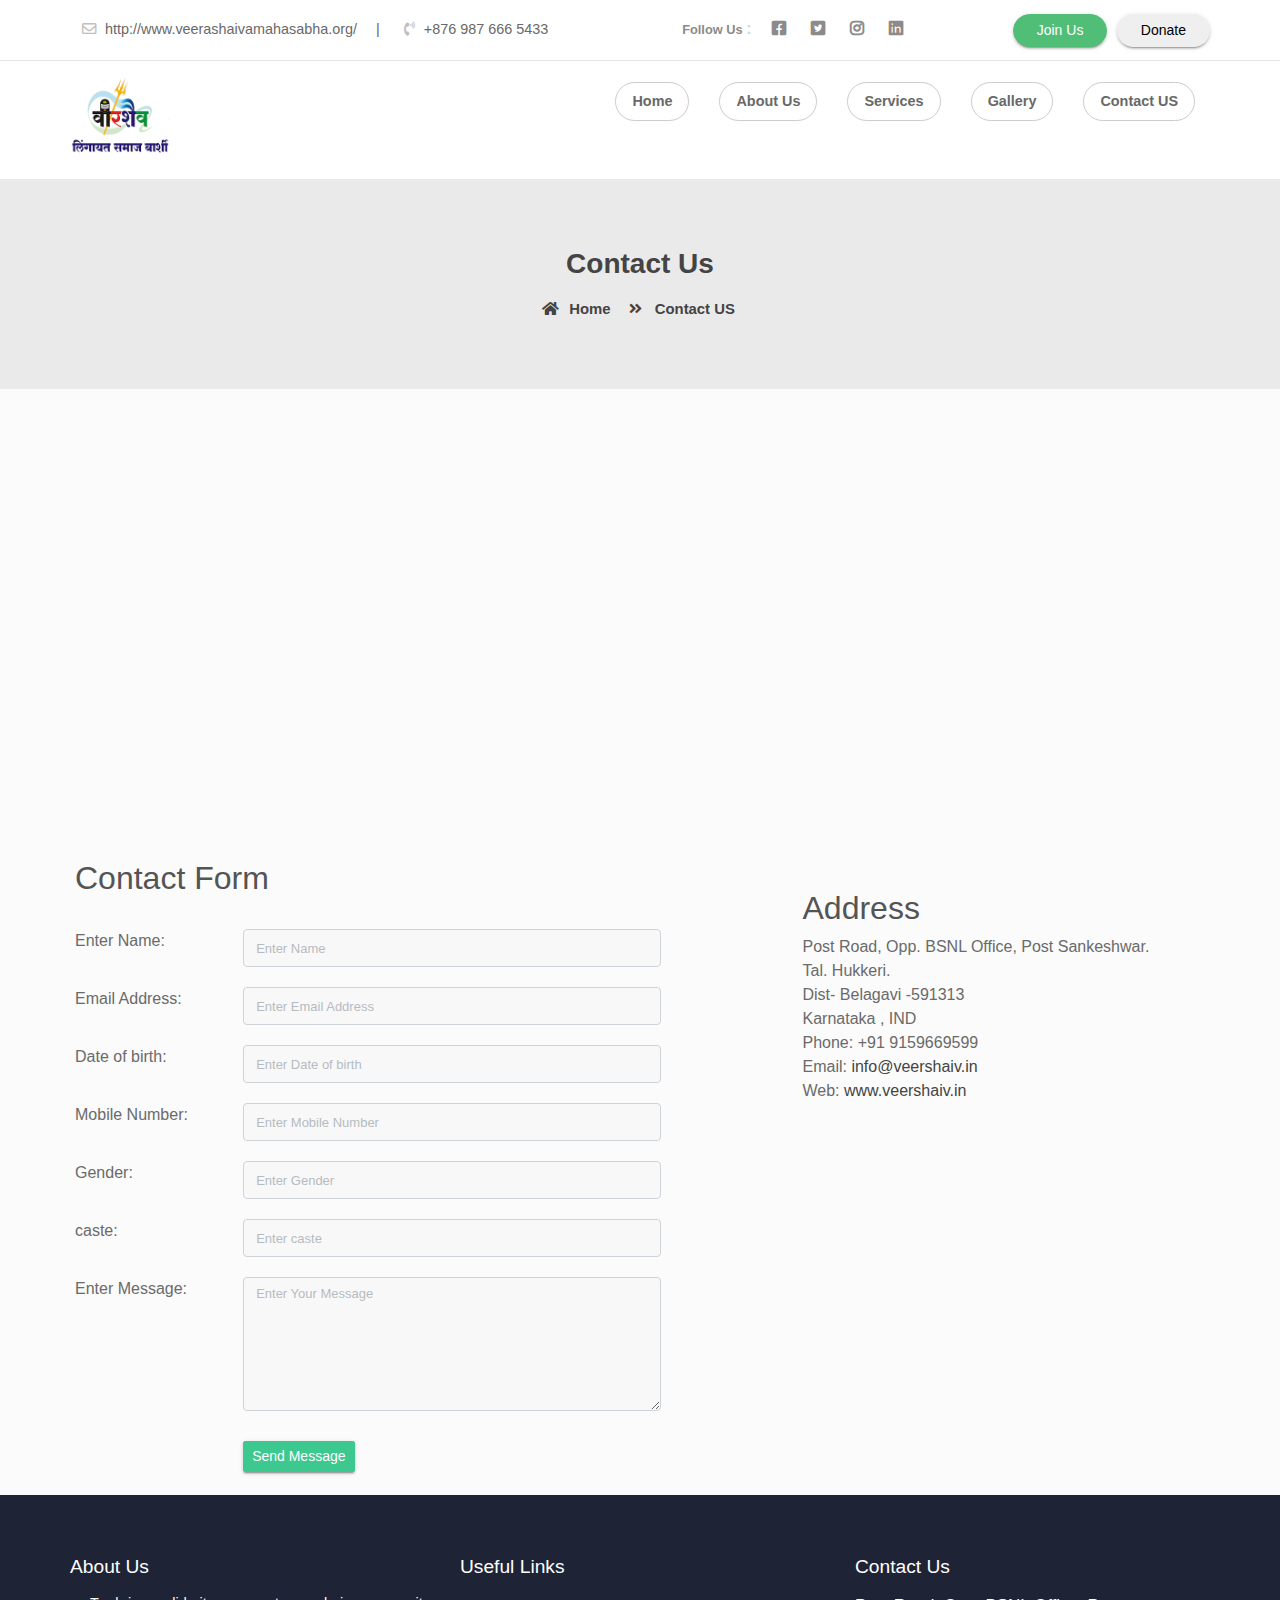
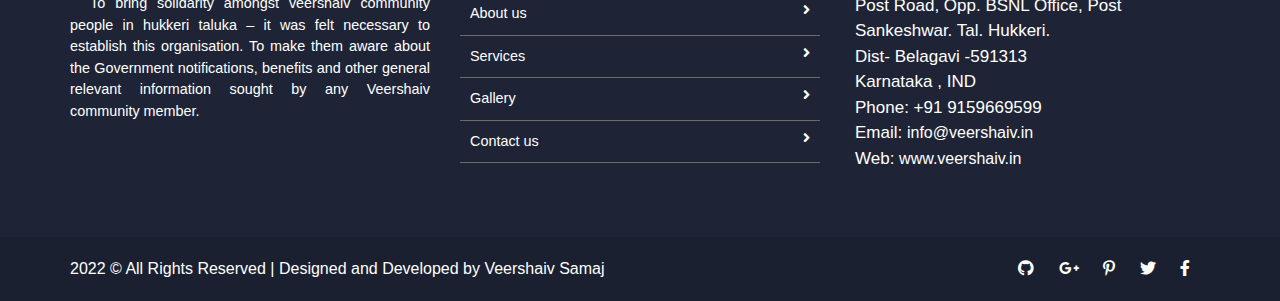
<file: contact_us.html>
<!doctype html>
<html lang="en">

<head>
    <meta charset="utf-8">
    <meta name="viewport" content="width=device-width, initial-scale=1, shrink-to-fit=no">
    <title>Veershaiv Samaj</title>
    <link rel="shortcut icon" href="assets/images/fav.png" type="image/x-icon">
   <link href="https://fonts.googleapis.com/css2?family=Ubuntu:wght@400;500&display=swap" rel="stylesheet">
    <link rel="shortcut icon" href="assets/images/fav.jpg">
    <link rel="stylesheet" href="assets/css/bootstrap.min.css">
    <link rel="stylesheet" href="assets/css/all.min.css">
    <link rel="stylesheet" href="assets/css/animate.css">
    <link rel="stylesheet" href="assets/plugins/slider/css/owl.carousel.min.css">
    <link rel="stylesheet" href="assets/plugins/slider/css/owl.theme.default.css">
    <link rel="stylesheet" type="text/css" href="assets/css/style.css" />
</head>

<body>

<header class="continer-fluid ">
    <div  class="header-top">
        <div class="container">
            <div class="row col-det">
                <div class="col-lg-6 d-none d-lg-block">
                    <ul class="ulleft">
                        <li>
                            <i class="far fa-envelope"></i>
                            http://www.veerashaivamahasabha.org/
                            <span>|</span></li>
                        <li>
                            <i class="fas fa-phone-volume"></i>
                            +876 987 666 5433</li>
                    </ul>
                </div>
                <div class="col-lg-3 col-md-6 folouws">

                    <ul class="ulright">
                       <li> <small>Follow Us </small>:</li>
                        <li>
                            <i class="fab fa-facebook-square"></i>
                        </li>
                        <li>
                            <i class="fab fa-twitter-square"></i>
                        </li>
                        <li>
                            <i class="fab fa-instagram"></i>
                        </li>
                        <li>
                            <i class="fab fa-linkedin"></i>
                        </li>
                    </ul>
                </div>
                <div class="col-lg-3 d-none d-md-block col-md-6 btn-bhed">
                    <button class="btn btn-sm btn-success">Join Us</button>
                    <button class="btn btn-sm btn-default">Donate</button>
                </div>
            </div>
        </div>
    </div>
    <div id="menu-jk" class="header-bottom">
        <div class="container">
            <div class="row nav-row">
                <div class="col-lg-3 col-md-12 logo">
                    <a href="index.html">
                        <img src="assets/images/logo2.png" height="100px" alt="logo">
                        <a data-toggle="collapse" data-target="#menu" href="#menu"><i class="fas d-block d-lg-none  small-menu fa-bars"></i></a>
                    </a>

                </div>
                <div id="menu" class="col-lg-9 col-md-12 d-none d-lg-block nav-col">

                            <ul class="navbad">
                                <li class="nav-item active">
                                    <a class="nav-link" href="index.html">Home
                                    </a>
                                </li>
                                <li class="nav-item">
                                    <a class="nav-link" href="about_us.html">About Us</a>
                                </li>
                                <li class="nav-item">
                                    <a class="nav-link" href="services.html">Services</a>
                                </li>

                                <li class="nav-item">
                                    <a class="nav-link" href="gallery.html">Gallery</a>
                                </li>


                                <li class="nav-item">
                                    <a class="nav-link" href="contact_us.html">Contact US</a>
                                </li>


                            </ul>


                </div>
            </div>
        </div>
    </div>
</header>

  <!--  ************************* Page Title Starts Here ************************** -->

    <div class="page-nav no-margin row">
        <div class="container">
            <div class="row">
                <h2>Contact Us</h2>
                <ul>
                    <li> <a href="index.html"><i class="fas fa-home"></i> Home</a></li>
                    <li><i class="fas fa-angle-double-right"></i> Contact US</li>
                </ul>
            </div>
        </div>
    </div>



  <!--  ************************* Contact Us Starts Here ************************** -->


    <div style="margin-top:0px;" class="row no-margin">

        <iframe style="width:100%" src="https://www.google.com/maps/embed?pb=!1m14!1m12!1m3!1d249759.19784092825!2d79.10145254589841!3d12.009924873581818!2m3!1f0!2f0!3f0!3m2!1i1024!2i768!4f13.1!5e0!3m2!1sen!2sin!4v1448883859107"  height="450" frameborder="0" style="border:0" allowfullscreen></iframe>


    </div>

    <div class="row contact-rooo no-margin">
        <div class="container">
            <div class="row">


                <div style="padding:20px" class="col-sm-7">
                    <h2 >Contact Form</h2> <br>
                    <div class="row cont-row">
                        <div  class="col-sm-3"><label>Enter Name </label><span>:</span></div>
                        <div class="col-sm-8"><input type="text" placeholder="Enter Name" name="name" class="form-control input-sm"  ></div>
                    </div>
                    <div  class="row cont-row">
                        <div  class="col-sm-3"><label>Email Address </label><span>:</span></div>
                        <div class="col-sm-8"><input type="text" name="name" placeholder="Enter Email Address" class="form-control input-sm"  ></div>
                    </div>
                    <div class="row cont-row">
                        <div  class="col-sm-3"><label>Date of birth </label><span>:</span></div>
                        <div class="col-sm-8"><input type="text" placeholder="Enter Date of birth" name="name" class="form-control input-sm"  ></div>
                    </div>
                    <div  class="row cont-row">
                        <div  class="col-sm-3"><label>Mobile Number</label><span>:</span></div>
                        <div class="col-sm-8"><input type="text" name="name" placeholder="Enter Mobile Number" class="form-control input-sm"  ></div>
                    </div>
                    <div class="row cont-row">
                        <div  class="col-sm-3"><label>Gender </label><span>:</span></div>
                        <div class="col-sm-8"><input type="text" placeholder="Enter Gender" name="name" class="form-control input-sm"  ></div>
                    </div>
                    <div class="row cont-row">
                        <div  class="col-sm-3"><label>caste </label><span>:</span></div>
                        <div class="col-sm-8"><input type="text" placeholder="Enter caste" name="name" class="form-control input-sm"  ></div>
                    </div>
                    <div  class="row cont-row">
                        <div  class="col-sm-3"><label>Enter Message</label><span>:</span></div>
                        <div class="col-sm-8">
                            <textarea rows="5" placeholder="Enter Your Message" class="form-control input-sm"></textarea>
                        </div>
                    </div>
                    <div style="margin-top:10px;" class="row">
                        <div style="padding-top:10px;" class="col-sm-3"><label></label></div>
                        <div class="col-sm-8">
                            <button class="btn btn-primary btn-sm">Send Message</button>
                        </div>
                    </div>
                </div>
                <div class="col-sm-5">

                    <div style="margin:50px" class="serv">





                        <h2 style="margin-top:10px;">Address</h2>

                        Post Road, Opp. BSNL Office, Post Sankeshwar.
                     Tal. Hukkeri.
                     <br>
                          Dist- Belagavi -591313 <br>
                          Karnataka , IND <br>
                          Phone: +91 9159669599 <br>
                          Email: <a href="mailto:info@veershaiv.com" class="">info@veershaiv.in</a><br>
                          Web: <a href="smart-eye.html" class="">www.veershaiv.in</a>





                    </div>


                </div>

            </div>
        </div>

    </div>






  <!--  ************************* Footer Starts Here ************************** -->

  <footer class="footer">
    <div class="container">
        <div class="row">
            <div class="col-md-4 col-sm-12">
                <h2>About Us</h2>
                <p>
                    To bring solidarity amongst veershaiv community	people in hukkeri taluka – it was felt necessary to 	establish this organisation.
                     To make them aware about the Government notifications, benefits and other general relevant information sought by any Veershaiv community member.
                </p>

            </div>
            <div class="col-md-4 col-sm-12">
                <h2>Useful Links</h2>
                <ul class="list-unstyled link-list">
                    <li><a ui-sref="about" href="#/about">About us</a><i class="fa fa-angle-right"></i></li>
                    <li><a ui-sref="portfolio" href="#/services">Services</a><i class="fa fa-angle-right"></i></li>

                    <li><a ui-sref="gallery" href="#/gallery">Gallery</a><i class="fa fa-angle-right"></i></li>
                    <li><a ui-sref="contact" href="#/contact">Contact us</a><i class="fa fa-angle-right"></i></li>
                </ul>
            </div>
            <div class="col-md-4 col-sm-12 map-img">
                <h2>Contact Us</h2>
                <address class="md-margin-bottom-40">

                  Post Road, Opp. BSNL Office, Post Sankeshwar.
               Tal. Hukkeri.
               <br>
                    Dist- Belagavi -591313 <br>
                    Karnataka , IND <br>
                    Phone: +91 9159669599 <br>
                    Email: <a href="mailto:info@veershaiv.com" class="">info@veershaiv.in</a><br>
                    Web: <a href="smart-eye.html" class="">www.veershaiv.in</a>
                </address>

            </div>
        </div>




    </div>


</footer>
<div class="copy">
        <div class="container">
            <a href="https://www.Veershaiv.com/">2022 &copy; All Rights Reserved | Designed and Developed by Veershaiv Samaj</a>

            <span>
            <a><i class="fab fa-github"></i></a>
            <a><i class="fab fa-google-plus-g"></i></a>
            <a><i class="fab fa-pinterest-p"></i></a>
            <a><i class="fab fa-twitter"></i></a>
            <a><i class="fab fa-facebook-f"></i></a>
    </span>
        </div>

    </div>


</body>

<script src="assets/js/jquery-3.2.1.min.js"></script>
<script src="assets/js/popper.min.js"></script>
<script src="assets/js/bootstrap.min.js"></script>
<script src="assets/plugins/scroll-fixed/jquery-scrolltofixed-min.js"></script>
<script src="assets/plugins/slider/js/owl.carousel.min.js"></script>
<script src="assets/js/script.js"></script>

</html>
</file>
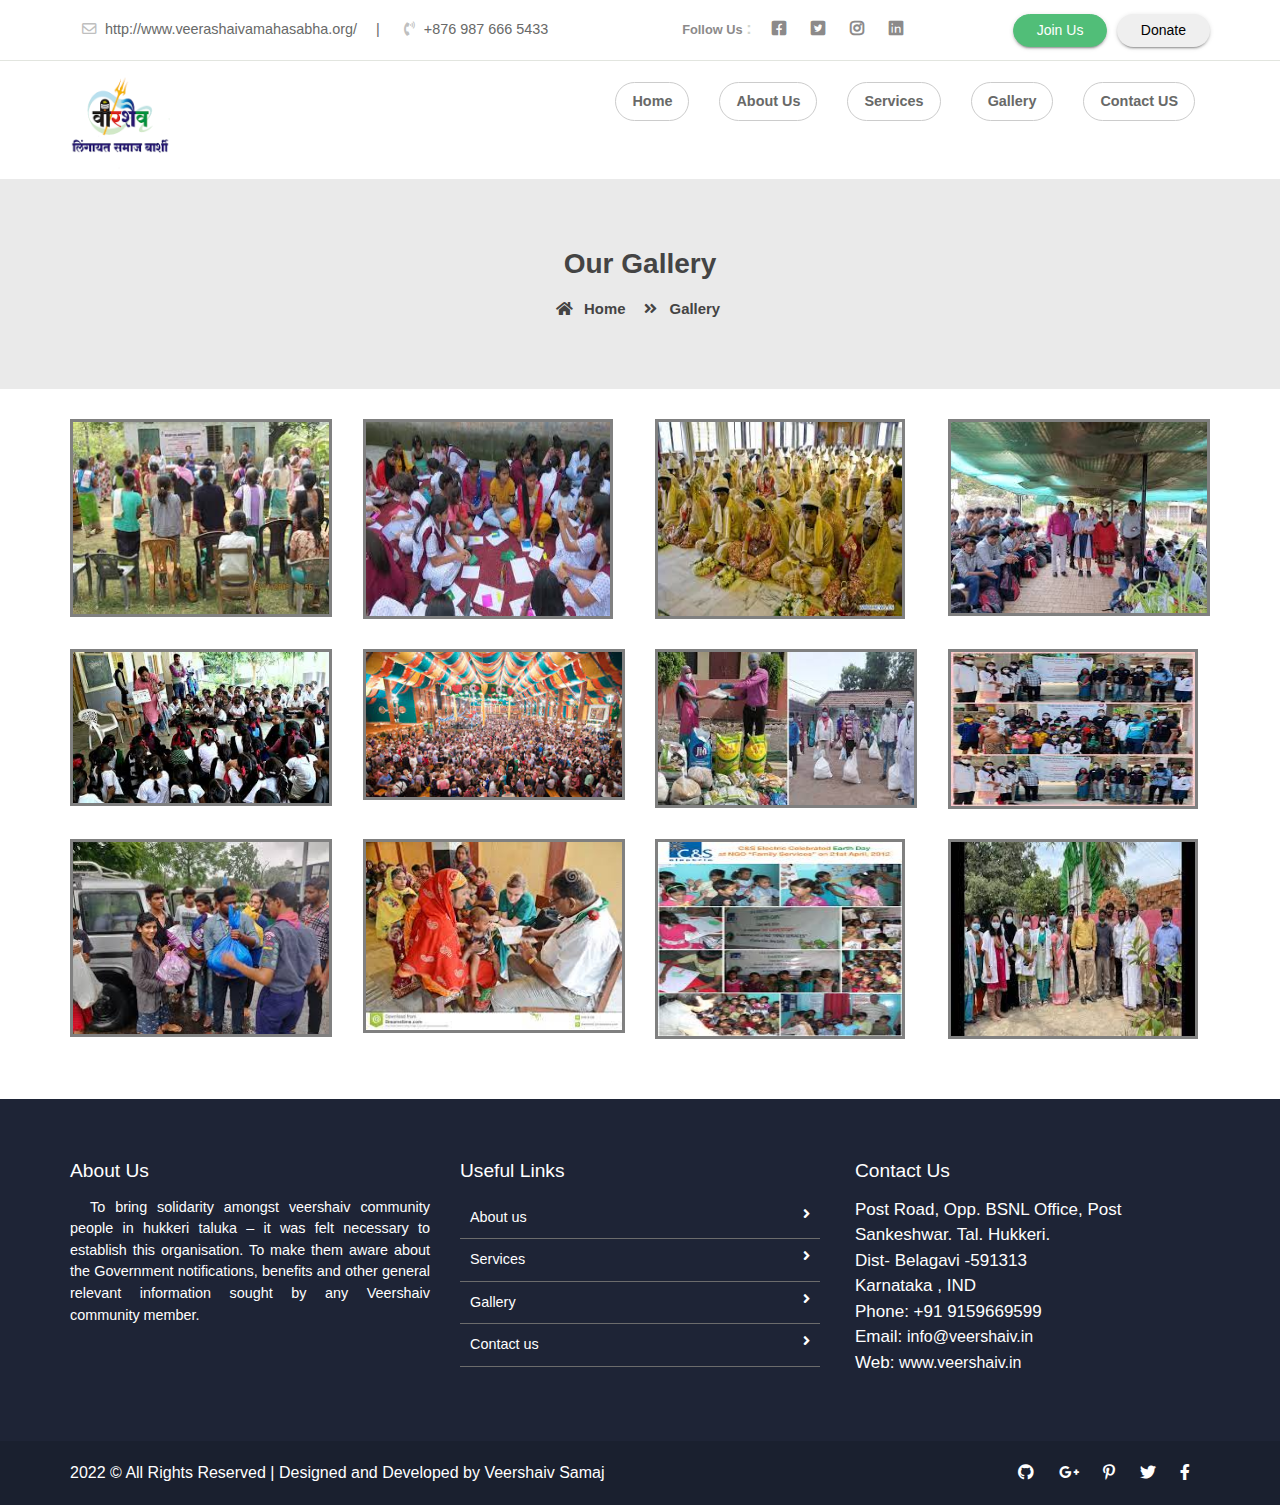
<file: gallery.html>
<!doctype html>
<html lang="en">

<head>
    <meta charset="utf-8">
    <meta name="viewport" content="width=device-width, initial-scale=1, shrink-to-fit=no">
    <title>Veershaiv Samaj</title>
    <link rel="shortcut icon" href="assets/images/fav.png" type="image/x-icon">
   <link href="https://fonts.googleapis.com/css2?family=Ubuntu:wght@400;500&display=swap" rel="stylesheet">
    <link rel="shortcut icon" href="assets/images/fav.jpg">
    <link rel="stylesheet" href="assets/css/bootstrap.min.css">
    <link rel="stylesheet" href="assets/css/all.min.css">
    <link rel="stylesheet" href="assets/css/animate.css">
    <link rel="stylesheet" href="assets/plugins/slider/css/owl.carousel.min.css">
    <link rel="stylesheet" href="assets/plugins/slider/css/owl.theme.default.css">
    <link rel="stylesheet" type="text/css" href="assets/css/style.css" />
</head>

<body>

<header class="continer-fluid ">
    <div  class="header-top">
        <div class="container">
            <div class="row col-det">
                <div class="col-lg-6 d-none d-lg-block">
                    <ul class="ulleft">
                        <li>
                            <i class="far fa-envelope"></i>
                          http://www.veerashaivamahasabha.org/
                            <span>|</span></li>
                        <li>
                            <i class="fas fa-phone-volume"></i>
                            +876 987 666 5433</li>
                    </ul>
                </div>
                <div class="col-lg-3 col-md-6 folouws">

                    <ul class="ulright">
                       <li> <small>Follow Us </small>:</li>
                        <li>
                            <i class="fab fa-facebook-square"></i>
                        </li>
                        <li>
                            <i class="fab fa-twitter-square"></i>
                        </li>
                        <li>
                            <i class="fab fa-instagram"></i>
                        </li>
                        <li>
                            <i class="fab fa-linkedin"></i>
                        </li>
                    </ul>
                </div>
                <div class="col-lg-3 d-none d-md-block col-md-6 btn-bhed">
                    <button class="btn btn-sm btn-success">Join Us</button>
                    <button class="btn btn-sm btn-default">Donate</button>
                </div>
            </div>
        </div>
    </div>
    <div id="menu-jk" class="header-bottom">
        <div class="container">
            <div class="row nav-row">
                <div class="col-lg-3 col-md-12 logo">
                    <a href="index.html">
                        <img src="assets/images/logo2.png" height="100px" alt="logo">
                        <a data-toggle="collapse" data-target="#menu" href="#menu"><i class="fas d-block d-lg-none  small-menu fa-bars"></i></a>
                    </a>

                </div>
                <div id="menu" class="col-lg-9 col-md-12 d-none d-lg-block nav-col">

                            <ul class="navbad">
                                <li class="nav-item active">
                                    <a class="nav-link" href="index.html">Home
                                    </a>
                                </li>
                                <li class="nav-item">
                                    <a class="nav-link" href="about_us.html">About Us</a>
                                </li>
                                <li class="nav-item">
                                    <a class="nav-link" href="services.html">Services</a>
                                </li>

                                <li class="nav-item">
                                    <a class="nav-link" href="gallery.html">Gallery</a>
                                </li>


                                <li class="nav-item">
                                    <a class="nav-link" href="contact_us.html">Contact US</a>
                                </li>


                            </ul>


                </div>
            </div>
        </div>
    </div>
</header>

  <!--  ************************* Page Title Starts Here ************************** -->

    <div class="page-nav no-margin row">
        <div class="container">
            <div class="row">
                <h2>Our Gallery</h2>
                <ul>
                    <li> <a href="index.html"><i class="fas fa-home"></i> Home</a></li>
                    <li><i class="fas fa-angle-double-right"></i> Gallery</li>
                </ul>
            </div>
        </div>
    </div>



 <!--  ************************* Gallery Starts Here ************************** -->
        <div id="portfolio" class="gallery">
           <div class="container">

              <div class="row">



        <br/>



            <div class="gallery_product col-lg-3 col-md-3 col-sm-4 col-xs-6 filter hdpe">
                <img src="assets/images/events/d1.jpg" class="img-responsive"   style="border:3px solid grey">
            </div>

            <div class="gallery_product col-lg-3 col-md-3 col-sm-4 col-xs-6 filter sprinkle">
                <img src="assets/images/events/d10.jpg" class="img-responsive" style="border:3px solid grey" height="200px" width="250px">
            </div>

            <div class="gallery_product col-lg-3 col-md-3 col-sm-4 col-xs-6 filter hdpe">
                <img src="assets/images/events/d5.jpg" class="img-responsive" style="border:3px solid grey" height="200px" width="250px">
            </div>

            <div class="gallery_product col-lg-3 col-md-3 col-sm-4 col-xs-6 filter irrigation">
                <img src="assets/images/events/d4.jpg" class="img-responsive" style="border:3px solid grey">
            </div>

            <div class="gallery_product col-lg-3 col-md-3 col-sm-4 col-xs-6 filter spray">
                <img src="assets/images/events/d3.jpg" class="img-responsive"style="border:3px solid grey">
            </div>



            <div class="gallery_product col-lg-3 col-md-3 col-sm-4 col-xs-6 filter spray">
                <img src="assets/images/events/d6.jpg" class="img-responsive"style="border:3px solid grey">
            </div>

            <div class="gallery_product col-lg-3 col-md-3 col-sm-4 col-xs-6 filter irrigation">
                <img src="assets/images/events/d7.jpg" class="img-responsive"style="border:3px solid grey">
            </div>

            <div class="gallery_product col-lg-3 col-md-4 col-sm-3 col-xs-6 filter irrigation">
                <img src="assets/images/events/d2.jpg" class="img-responsive"style="border:3px solid grey" height="160px" width="250px">
            </div>

            <div class="gallery_product col-lg-3 col-md-3 col-sm-4 col-xs-6 filter hdpe">
                <img src="assets/images/events/d9.jpg" class="img-responsive"   style="border:3px solid grey">
            </div>

            <div class="gallery_product col-lg-3 col-md-3 col-sm-4 col-xs-6 filter hdpe">
                <img src="assets/images/events/d12.jpg" class="img-responsive"   style="border:3px solid grey">
            </div>

            <div class="gallery_product col-lg-3 col-md-3 col-sm-4 col-xs-6 filter sprinkle">
                <img src="assets/images/events/d11.jpg" class="img-responsive" style="border:3px solid grey" height="200px" width="250px">
            </div>

            <div class="gallery_product col-lg-3 col-md-3 col-sm-4 col-xs-6 filter hdpe">
                <img src="assets/images/events/d8.jpg" class="img-responsive" style="border:3px solid grey" height="200px" width="250px">
            </div>



        </div>
    </div>


       </div>
        <!-- ######## Gallery End ####### -->


  <!--  ************************* Footer Starts Here ************************** -->

  <footer class="footer">
    <div class="container">
        <div class="row">
            <div class="col-md-4 col-sm-12">
                <h2>About Us</h2>
                <p>
                    To bring solidarity amongst veershaiv community	people in hukkeri taluka – it was felt necessary to 	establish this organisation.
                     To make them aware about the Government notifications, benefits and other general relevant information sought by any Veershaiv community member.
                </p>

            </div>
            <div class="col-md-4 col-sm-12">
                <h2>Useful Links</h2>
                <ul class="list-unstyled link-list">
                    <li><a ui-sref="about" href="#/about">About us</a><i class="fa fa-angle-right"></i></li>
                    <li><a ui-sref="portfolio" href="#/services">Services</a><i class="fa fa-angle-right"></i></li>

                    <li><a ui-sref="gallery" href="#/gallery">Gallery</a><i class="fa fa-angle-right"></i></li>
                    <li><a ui-sref="contact" href="#/contact">Contact us</a><i class="fa fa-angle-right"></i></li>
                </ul>
            </div>
            <div class="col-md-4 col-sm-12 map-img">
                <h2>Contact Us</h2>
                <address class="md-margin-bottom-40">

                  Post Road, Opp. BSNL Office, Post Sankeshwar.
               Tal. Hukkeri.
               <br>
                    Dist- Belagavi -591313 <br>
                    Karnataka , IND <br>
                    Phone: +91 9159669599 <br>
                    Email: <a href="mailto:info@veershaiv.com" class="">info@veershaiv.in</a><br>
                    Web: <a href="smart-eye.html" class="">www.veershaiv.in</a>
                </address>

            </div>
        </div>




    </div>


</footer>
<div class="copy">
        <div class="container">
            <a href="https://www.Veershaiv.com/">2022 &copy; All Rights Reserved | Designed and Developed by Veershaiv Samaj</a>

            <span>
            <a><i class="fab fa-github"></i></a>
            <a><i class="fab fa-google-plus-g"></i></a>
            <a><i class="fab fa-pinterest-p"></i></a>
            <a><i class="fab fa-twitter"></i></a>
            <a><i class="fab fa-facebook-f"></i></a>
    </span>
        </div>

    </div>


</body>

<script src="assets/js/jquery-3.2.1.min.js"></script>
<script src="assets/js/popper.min.js"></script>
<script src="assets/js/bootstrap.min.js"></script>
<script src="assets/plugins/scroll-fixed/jquery-scrolltofixed-min.js"></script>
<script src="assets/plugins/slider/js/owl.carousel.min.js"></script>
<script src="assets/js/script.js"></script>

</html>
</file>
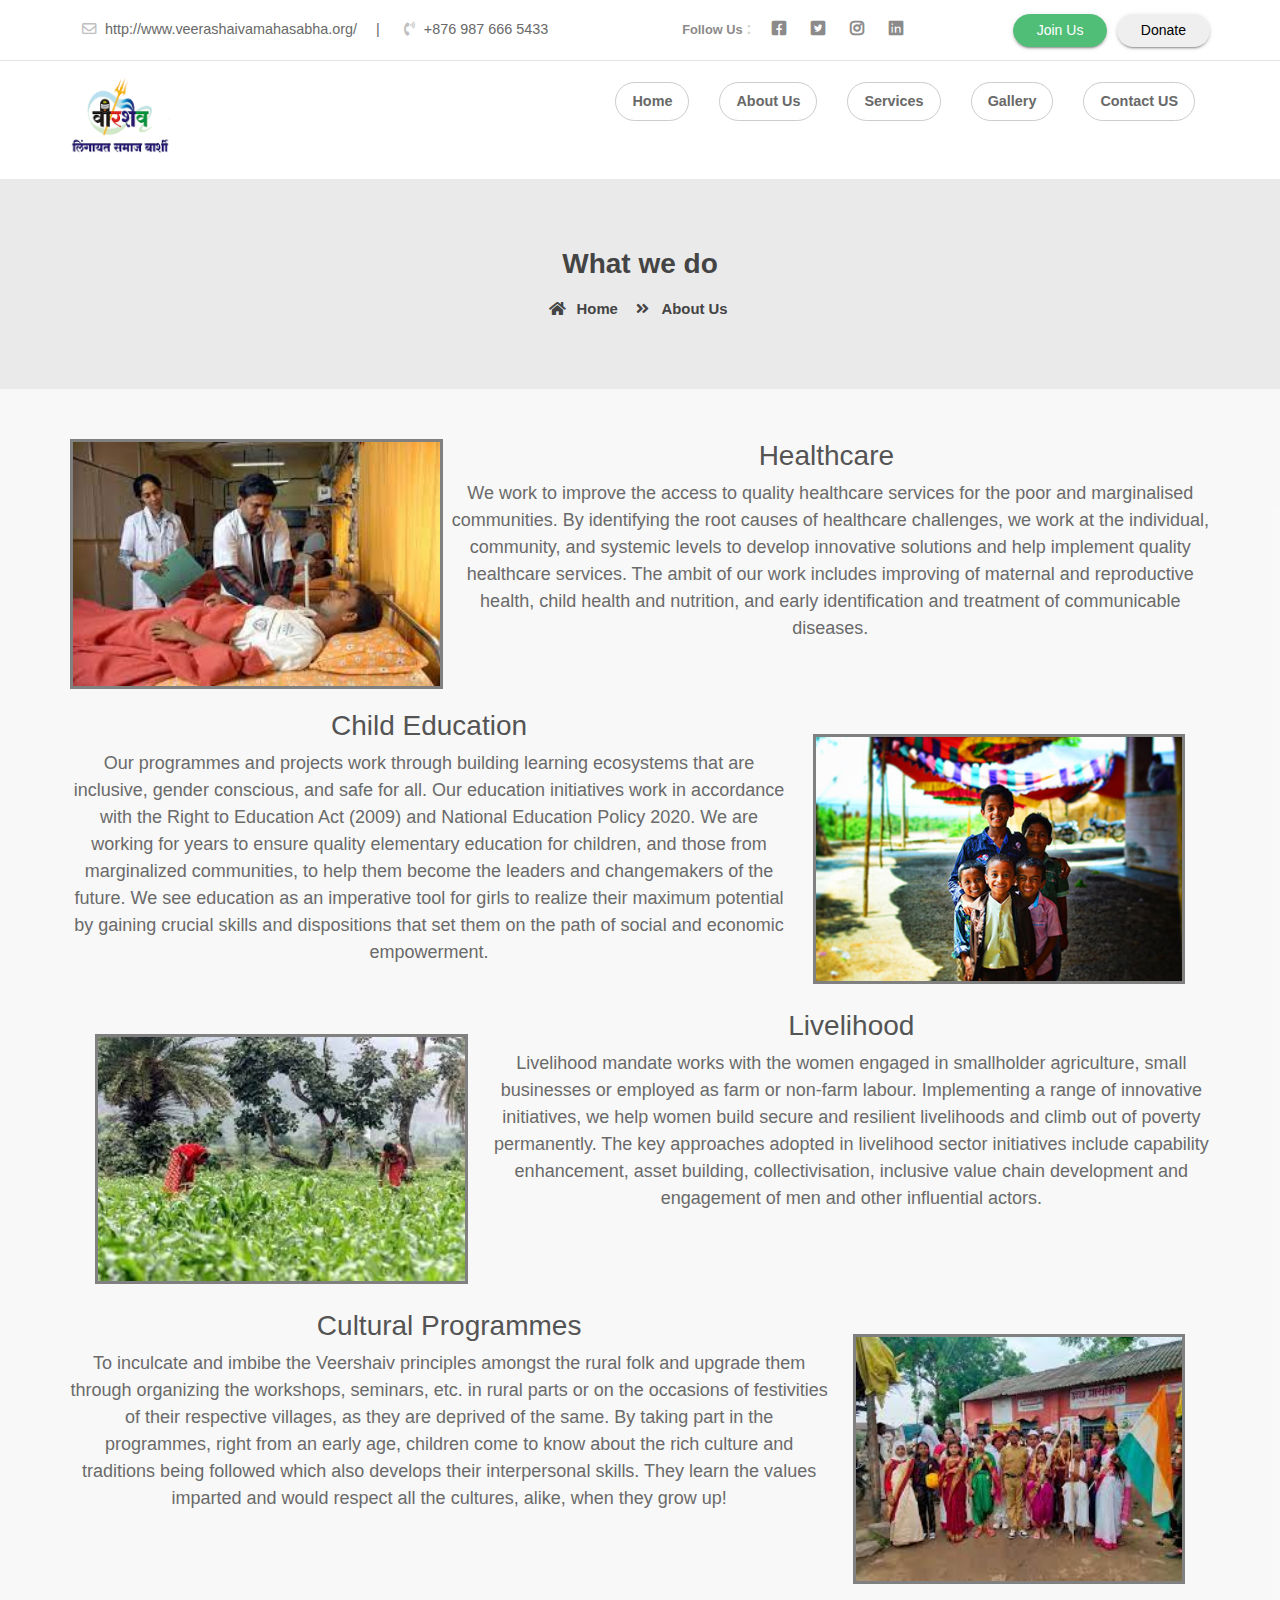
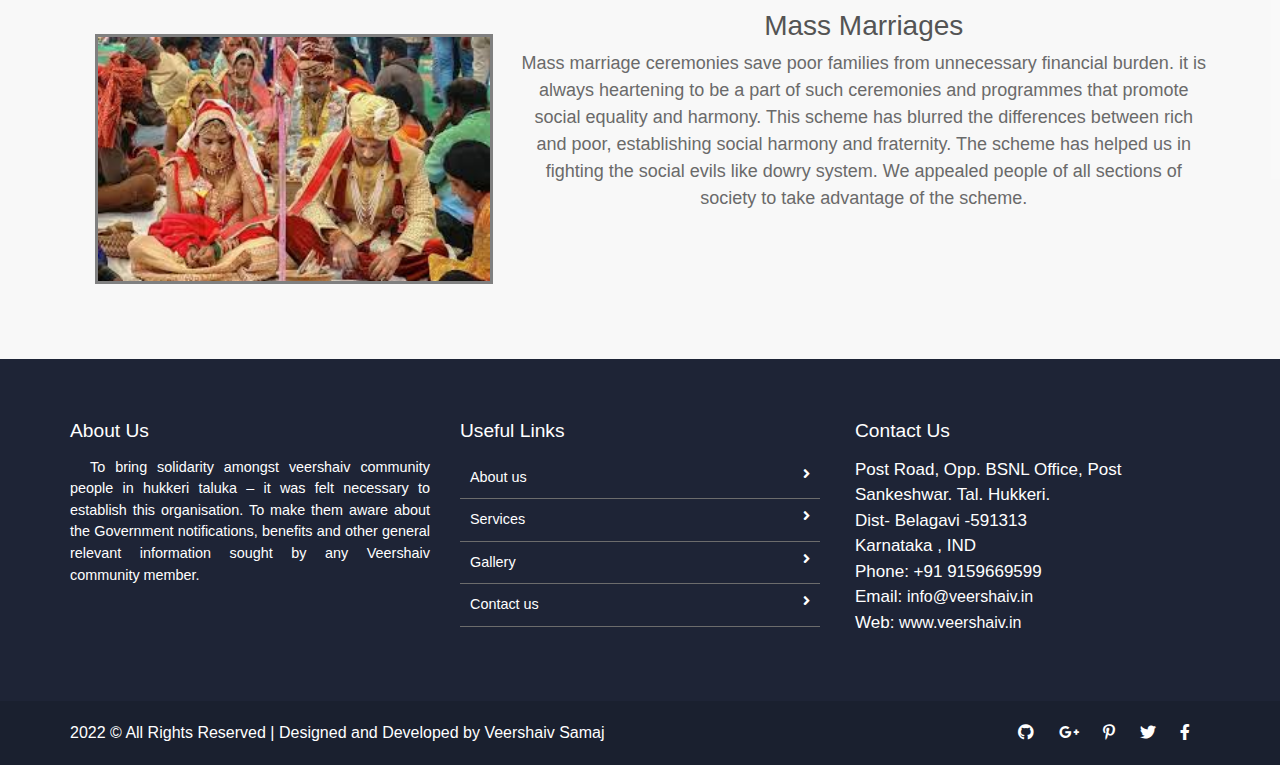
<file: services.html>
<!doctype html>
<html lang="en">

<head>
    <meta charset="utf-8">
    <meta name="viewport" content="width=device-width, initial-scale=1, shrink-to-fit=no">
    <title>Veershaiv Samaj</title>
    <link rel="shortcut icon" href="assets/images/fav.png" type="image/x-icon">
   <link href="https://fonts.googleapis.com/css2?family=Ubuntu:wght@400;500&display=swap" rel="stylesheet">
    <link rel="shortcut icon" href="assets/images/fav.jpg">
    <link rel="stylesheet" href="assets/css/bootstrap.min.css">
    <link rel="stylesheet" href="assets/css/all.min.css">
    <link rel="stylesheet" href="assets/css/animate.css">
    <link rel="stylesheet" href="assets/plugins/slider/css/owl.carousel.min.css">
    <link rel="stylesheet" href="assets/plugins/slider/css/owl.theme.default.css">
    <link rel="stylesheet" type="text/css" href="assets/css/style.css" />
</head>

<body>

<header class="continer-fluid ">
    <div  class="header-top">
        <div class="container">
            <div class="row col-det">
                <div class="col-lg-6 d-none d-lg-block">
                    <ul class="ulleft">
                        <li>
                            <i class="far fa-envelope"></i>
                          http://www.veerashaivamahasabha.org/
                            <span>|</span></li>
                        <li>
                            <i class="fas fa-phone-volume"></i>
                            +876 987 666 5433</li>
                    </ul>
                </div>
                <div class="col-lg-3 col-md-6 folouws">

                    <ul class="ulright">
                       <li> <small>Follow Us </small>:</li>
                        <li>
                            <i class="fab fa-facebook-square"></i>
                        </li>
                        <li>
                            <i class="fab fa-twitter-square"></i>
                        </li>
                        <li>
                            <i class="fab fa-instagram"></i>
                        </li>
                        <li>
                            <i class="fab fa-linkedin"></i>
                        </li>
                    </ul>
                </div>
                <div class="col-lg-3 d-none d-md-block col-md-6 btn-bhed">
                    <button class="btn btn-sm btn-success">Join Us</button>
                    <button class="btn btn-sm btn-default">Donate</button>
                </div>
            </div>
        </div>
    </div>
    <div id="menu-jk" class="header-bottom">
        <div class="container">
            <div class="row nav-row">
                <div class="col-lg-3 col-md-12 logo">
                    <a href="index.html">
                        <img src="assets/images/logo2.png" height="100px" alt="logo">
                        <a data-toggle="collapse" data-target="#menu" href="#menu"><i class="fas d-block d-lg-none  small-menu fa-bars"></i></a>
                    </a>

                </div>
                <div id="menu" class="col-lg-9 col-md-12 d-none d-lg-block nav-col">

                            <ul class="navbad">
                                <li class="nav-item active">
                                    <a class="nav-link" href="index.html">Home
                                    </a>
                                </li>
                                <li class="nav-item">
                                    <a class="nav-link" href="about_us.html">About Us</a>
                                </li>
                                <li class="nav-item">
                                    <a class="nav-link" href="services.html">Services</a>
                                </li>

                                <li class="nav-item">
                                    <a class="nav-link" href="gallery.html">Gallery</a>
                                </li>


                                <li class="nav-item">
                                    <a class="nav-link" href="contact_us.html">Contact US</a>
                                </li>


                            </ul>


                </div>
            </div>
        </div>
    </div>
</header>

  <!--  ************************* Page Title Starts Here ************************** -->

    <div class="page-nav no-margin row">
        <div class="container">
            <div class="row">
                <h2>What we do</h2>
                <ul>
                    <li> <a href="index.html"><i class="fas fa-home"></i> Home</a></li>
                    <li><i class="fas fa-angle-double-right"></i> About Us</li>
                </ul>
            </div>
        </div>
    </div>



  <!-- ################# Events Start Here#######################--->
    <section class="events">
        <div class="container">

            <div class="event-ro row">
                <div class="col-12">
                    <div class="event-box">
                        <img src="assets/images/events/d13.jpg" height="250px"  style="float:left; border: 3px solid grey;"alt="">
                        <h3>Healthcare</h3>
                        <p class="desic" style="font-size:18px; margin:8px;"> We work to improve the access to quality healthcare services for the poor and marginalised communities. By identifying the root causes of healthcare challenges, we work at the individual, community, and systemic levels to develop innovative solutions and help implement quality healthcare services. The ambit of our work includes improving of maternal and reproductive health, child health and nutrition, and early identification and treatment of communicable diseases. </p>

                    </div>
                </div>
                <div class="col-12">
                    <div class="event-box">
                        <img src="assets/images/events/image_06.jpg"style="float:right;  border: 3px solid grey; margin:25px;"  height="250px"alt="">
                        <h3>Child Education</h3>

                        <p class="desic" style="font-size:18px;">Our programmes and projects work through building learning ecosystems that are inclusive, gender conscious, and safe for all. Our education initiatives work in accordance with the Right to
                          Education Act (2009) and National Education Policy 2020.
                        We are working for years to ensure quality elementary education for children,  and those from marginalized communities, to help them become the leaders and changemakers of the future. We see education as an imperative tool for girls to realize their maximum potential
                        by gaining crucial skills and dispositions that set them on the path of social and economic empowerment. </p>

                    </div>
                </div>
                <div class="col-12">
                    <div class="event-box">
                        <img src="assets/images/events/d14.jpg" height="250px"style="float:left;border: 3px solid grey;  margin:25px;" alt="">
                        <h3>Livelihood</h3>

                        <p class="desic"style="font-size:18px;"> Livelihood mandate works with the women engaged in smallholder agriculture, small businesses or employed as farm or non-farm labour. Implementing a range of innovative initiatives, we help women build secure and resilient livelihoods and climb out of poverty permanently. The key approaches adopted in livelihood sector initiatives include capability enhancement, asset building, collectivisation, inclusive value chain development and engagement of men and other influential actors. </p>

                    </div>
                </div>
                 <div class="col-12">
                    <div class="event-box">
                        <img src="assets/images/events/d16.jpg" height="250px" style="float:right;border: 3px solid grey;  margin:25px;" alt="">
                        <h3>Cultural Programmes</h3>

                        <p class="desic"style="font-size:18px;">To inculcate  and imbibe the Veershaiv principles amongst the rural folk
                           and upgrade them through organizing the workshops, seminars, etc. in rural parts or on the occasions of festivities
                            of their respective villages, as they are deprived of the same.
                           By taking part in the programmes, right from an early age, children come to know about the rich culture and traditions
                            being followed which also develops their interpersonal skills.
                            They learn the values imparted and would respect all the cultures, alike, when they grow up!</p>

                    </div>
                </div>
                 <div class="col-12">
                    <div class="event-box">
                        <img src="assets/images/events/d15.jpg " height="250px" style="float:left;border: 3px solid grey;  margin:25px;"alt="">
                        <h3>Mass Marriages </h3>

                        <p class="desic"style="font-size:18px;">Mass marriage ceremonies save poor families from unnecessary financial burden.
                        it is always heartening to be a part of such ceremonies and programmes that promote social equality and harmony. This scheme has blurred the differences between rich and poor,
                         establishing social harmony and fraternity. The scheme has helped us in fighting the social evils like dowry system. We appealed people of
                         all sections of society to take advantage of the scheme. </p>

                    </div>
                </div>

            </div>
        </div>
    </section>




  <!--  ************************* Footer Starts Here ************************** -->

  <footer class="footer">
    <div class="container">
        <div class="row">
            <div class="col-md-4 col-sm-12">
                <h2>About Us</h2>
                <p>
                    To bring solidarity amongst veershaiv community	people in hukkeri taluka – it was felt necessary to 	establish this organisation.
                     To make them aware about the Government notifications, benefits and other general relevant information sought by any Veershaiv community member.
                </p>

            </div>
            <div class="col-md-4 col-sm-12">
                <h2>Useful Links</h2>
                <ul class="list-unstyled link-list">
                    <li><a ui-sref="about" href="#/about">About us</a><i class="fa fa-angle-right"></i></li>
                    <li><a ui-sref="portfolio" href="#/services">Services</a><i class="fa fa-angle-right"></i></li>

                    <li><a ui-sref="gallery" href="#/gallery">Gallery</a><i class="fa fa-angle-right"></i></li>
                    <li><a ui-sref="contact" href="#/contact">Contact us</a><i class="fa fa-angle-right"></i></li>
                </ul>
            </div>
            <div class="col-md-4 col-sm-12 map-img">
                <h2>Contact Us</h2>
                <address class="md-margin-bottom-40">

                  Post Road, Opp. BSNL Office, Post Sankeshwar.
               Tal. Hukkeri.
               <br>
                    Dist- Belagavi -591313 <br>
                    Karnataka , IND <br>
                    Phone: +91 9159669599 <br>
                    Email: <a href="mailto:info@veershaiv.com" class="">info@veershaiv.in</a><br>
                    Web: <a href="smart-eye.html" class="">www.veershaiv.in</a>
                </address>

            </div>
        </div>




    </div>


</footer>
<div class="copy">
        <div class="container">
            <a href="https://www.Veershaiv.com/">2022 &copy; All Rights Reserved | Designed and Developed by Veershaiv Samaj</a>

            <span>
            <a><i class="fab fa-github"></i></a>
            <a><i class="fab fa-google-plus-g"></i></a>
            <a><i class="fab fa-pinterest-p"></i></a>
            <a><i class="fab fa-twitter"></i></a>
            <a><i class="fab fa-facebook-f"></i></a>
    </span>
        </div>

    </div>


</body>

<script src="assets/js/jquery-3.2.1.min.js"></script>
<script src="assets/js/popper.min.js"></script>
<script src="assets/js/bootstrap.min.js"></script>
<script src="assets/plugins/scroll-fixed/jquery-scrolltofixed-min.js"></script>
<script src="assets/plugins/slider/js/owl.carousel.min.js"></script>
<script src="assets/js/script.js"></script>

</html>
</file>
<file: assets/css/style.css>
/* =======================================================================
Template Name: Youtubers
Author:  SmartEye Technologies
Author URI: www.smarteyeapps.com
Version: 1.0
coder name:Prabin Raja
Description: This Template is created for Youtubers
======================================================================= */
/* ===================================== Import Variables ================================== */
@import url(https://fonts.googleapis.com/css?family=Montserrat:300,400,600,700);
@import url(https://fonts.googleapis.com/css?family=Arimo:300,400,400italic,700,700italic);
/* ===================================== Basic CSS ==================================== */
* {
  margin: 0px;
  padding: 0px;
  list-style: none; }

img {
  max-width: 100%; }

a {
  text-decoration: none;
  outline: none;
  color: #444; }

a:hover {
  color: #444; }

ul {
  margin-bottom: 0;
  padding-left: 0; }

a:hover,
a:focus,
input,
textarea {
  text-decoration: none;
  outline: none; }

.center {
  text-align: center; }

.left {
  text-align: left; }

.right {
  text-align: right; }

.cp {
  cursor: pointer; }

html, body {
  height: 100%; }

p {
  margin-bottom: 0px;
  width: 100%; }

.no-padding {
  padding: 0px; }

.no-margin {
  margin: 0px; }

.hid {
  display: none; }

.top-mar {
  margin-top: 15px; }

.h-100 {
  height: 100%; }

::placeholder {
  color: #747f8a !important;
  font-size: 13px;
  opacity: .5 !important; }

.container-fluid {
  padding: 0px; }

h1, h2, h3, h4, h5, h6 {
  color: #545454; }

body {
  background-color: #f1f1f145 !important;
  -webkit-font-smoothing: antialiased;
  -moz-osx-font-smoothing: grayscale;
  text-rendering: optimizeLegibility;
  color: #6A6A6A;
  overflow-x: hidden; }

.session-title {
  padding: 30px;
  margin: 0px;
  margin-bottom: 20px; }
  @media screen and (max-width: 767px) {
    .session-title {
      padding: 5px; } }
  .session-title h2 {
    width: 100%;
    text-align: center;
    font-weight: 600;
    margin-bottom: 0px; }
  .session-title p {
    max-width: 850px;
    text-align: center;
    float: none;
    margin: auto;
    font-size: .9rem;
    margin-top: 6px; }
  .session-title span {
    float: right;
    font-style: italic; }

.inner-title {
  padding: 20px;
  padding-left: 0px;
  margin: 0px;
  margin-bottom: 10px;
  padding-bottom: 0px;
  border-bottom: 1px solid #ccccccc4;
  display: block;
  padding-right: 0px; }
  .inner-title h2 {
    width: 100%;
    text-align: center;
    font-size: 1rem;
    font-weight: 600;
    text-align: left;
    border-bottom: 1px solid #863dd9;
    padding-bottom: 10px;
    margin-bottom: 0px;
    width: 300px; }
  .inner-title p {
    width: 100%;
    text-align: center; }
  .inner-title .btn {
    float: right;
    margin-top: -38px;
    font-weight: 600;
    font-size: .8rem; }

.page-nav {
  background-size: 100%;
  padding: 68px;
  text-align: center;
  background-color: #eaeaea; }
  .page-nav ul {
    float: none;
    margin: auto; }
  @media screen and (max-width: 992px) {
    .page-nav {
      background-size: auto; } }
  @media screen and (max-width: 767px) {
    .page-nav {
      padding-top: 200px;
      padding-bottom: 40px; } }
  @media screen and (max-width: 356px) {
    .page-nav {
      padding-top: 200px;
      padding-bottom: 40px; } }
  .page-nav h2 {
    font-size: 28px;
    width: 100%;
    font-weight: 700;
    color: #444; }
    @media screen and (max-width: 600px) {
      .page-nav h2 {
        font-size: 26px; } }
  .page-nav ul li {
    float: left;
    margin-right: 10px;
    margin-top: 10px;
    font-size: 16px;
    font-size: .93rem;
    font-weight: 600;
    color: #444; }
    .page-nav ul li i {
      width: 30px;
      text-align: center;
      color: #444; }
    .page-nav ul li a {
      color: #444;
      font-size: .93rem;
      font-weight: 600; }

.btn-success {
  background-color: #51be78;
  border-color: #51be78; }
  .btn-success:hover {
    background-color: #51be78 !important;
    border-color: #51be78 !important; }
  .btn-success:active {
    background-color: #51be78 !important;
    border-color: #51be78 !important; }
  .btn-success:focus {
    background-color: #51be78 !important;
    border-color: #51be78 !important;
    box-shadow: none !important; }

.btn-primary {
  background-color: #3cc88f;
  border-color: #3cc88f; }
  .btn-primary:hover {
    background-color: #3cc88f !important;
    border-color: #3cc88f !important; }
  .btn-primary:active {
    background-color: #3cc88f !important;
    border-color: #3cc88f !important; }
  .btn-primary:focus {
    background-color: #3cc88f !important;
    border-color: #3cc88f !important;
    box-shadow: none !important; }

.btn {
  box-shadow: 0 3px 1px -2px rgba(0, 0, 0, 0.2), 0 2px 2px 0 rgba(0, 0, 0, 0.14), 0 1px 5px 0 rgba(0, 0, 0, 0.12);
  border-radius: 2px; }

.form-control:focus {
  box-shadow: none !important;
  border: 1px solid #CCC; }

.btn-light {
  background-color: #FFF;
  color: #3F3F3F; }

.collapse.show {
  display: block !important; }

.form-control:focus {
  box-shadow: none;
  border: 1px solid #CCC; }

.form-control {
  background-color: #F8F8F8;
  margin-bottom: 20px; }
  .form-control:focus {
    background-color: #FFF;
    border-color: #CCC; }

.container {
  max-width: 1170px; }
  @media screen and (max-width: 575px) {
    .container {
      padding: 10px 15px; } }

/* =================== Header Style Starts Here =================== */
header {
  box-shadow: 0 2px 5px 0 rgba(0, 0, 0, 0.16), 0 2px 10px 0 rgba(0, 0, 0, 0.12);
  background-color: #FFF;
  width: 100%;
  z-index: 99; }
  header .logo {
    padding-top: 6px; }
  header .header-top {
    background-color: #fff;
    border-bottom: 1px solid #d3d7cea6;
    padding: 7px; }
    header .header-top .col-det .ulleft li {
      float: left;
      padding: 12px;
      color: #686968;
      font-size: .9rem; }
      header .header-top .col-det .ulleft li i {
        margin-right: 5px;
        color: #bfbfbf; }
      header .header-top .col-det .ulleft li span {
        margin-left: 15px; }
    header .header-top .col-det .ulright {
      float: right; }
      header .header-top .col-det .ulright li {
        float: left;
        padding: 10px;
        color: #d3d7ce;
        font-size: 1rem;
        font-weight: 600; }
        header .header-top .col-det .ulright li i {
          margin-right: 5px;
          color: #8c8a8a; }
        header .header-top .col-det .ulright li small {
          color: #8c8a8a;
          font-weight: 600; }
        header .header-top .col-det .ulright li span {
          margin-left: 15px; }
    header .header-top .btn-bhed {
      padding-top: 7px;
      text-align: right; }
      header .header-top .btn-bhed .btn {
        padding: 5px 23px;
        border-radius: 50px;
        margin-left: 5px; }
  header .header-bottom {
    padding: 6px;
    background-color: #fff; }
    @media screen and (max-width: 991px) {
      header .header-bottom {
        padding: 0px; } }
    @media screen and (max-width: 991px) {
      header .header-bottom img {
        padding: 5px;
        margin-top: 0px;
        max-width: 230px; } }
  header .nav-col .navbad {
    display: block;
    float: right; }
    @media screen and (max-width: 991px) {
      header .nav-col .navbad {
        width: 100%; } }
    header .nav-col .navbad li {
      padding: 15px 15px;
      font-weight: 700;
      font-size: .9rem;
      float: left; }
      @media screen and (max-width: 1005px) {
        header .nav-col .navbad li {
          padding: 15px 12px; } }
      @media screen and (max-width: 991px) {
        header .nav-col .navbad li {
          float: none;
          width: 100%;
          padding: 10px; } }
      header .nav-col .navbad li a {
        color: #686968 !important;
        border: 1px solid #CCC;
        border-radius: 50px; }
        header .nav-col .navbad li a:hover {
          background-color: #3cc88f;
          color: #fff !important; }
    header .nav-col .navbad .nav-btn {
      float: right; }
  header .small-menu {
    float: right;
    color: #686968;
    font-size: 1.8rem;
    position: absolute;
    right: 13px;
    top: 19px; }

@media screen and (max-width: 767px) {
  .navbar {
    padding: 0px; } }

.navbar-toggler {
  position: absolute;
  right: 0px;
  top: -40px; }
  @media screen and (max-width: 767px) {
    .navbar-toggler {
      top: -50px; } }

.scroll-to-fixed-fixed {
  background-color: #FFF;
  box-shadow: 0 2px 5px 0 rgba(0, 0, 0, 0.16), 0 2px 10px 0 rgba(0, 0, 0, 0.12); }

.scroll-to-fixed-fixed {
  padding: 5px !important; }

/* =================== Slider Style Starts Here =================== */
.slider {
  position: relative; }

.slider-captions {
  position: absolute;
  bottom: 132px;
  text-align: center; }

@media screen and (max-width: 1050px) {
  .slider-captions {
    bottom: 100px !important; }

  width: 90%;
  text-align: center;
  float: none;
  margin: auto;
  .slider-captions .slider-title {
    font-size: 42px; } }
@media screen and (max-width: 810px) {
  .slider-captions {
    bottom: 50px !important; }

  .slider-captions .slider-title {
    font-size: 32px; } }
@media screen and (max-width: 572px) {
  .slider-captions {
    display: none; } }
.slider-title {
  font-size: 66px;
  font-weight: 600;
  color: #fff;
  letter-spacing: -3px; }

.slider-text {
  margin-bottom: 20px;
  color: #fff; }

.slider-img {
  background: -moz-linear-gradient(top, rgba(45, 32, 44, 0.3) 0%, rgba(45, 32, 44, 0.1) 100%);
  background: -webkit-linear-gradient(top, rgba(45, 32, 44, 0.3) 0%, rgba(45, 32, 44, 0.1) 100%);
  background: linear-gradient(to bottom, rgba(45, 32, 44, 0.3) 0%, rgba(45, 32, 44, 0.1) 100%);
  filter: progid:DXImageTransform.Microsoft.gradient(startColorstr='#cc1b2429', endColorstr='#cc1b2429', GradientType=0);
  position: relative; }

.slider-img img {
  position: relative;
  z-index: -1;
width: 70%;}

.slider .owl-nav .owl-prev,
.slider .owl-nav .owl-next {
  color: #fff;
  display: inline-block;
  zoom: 1;
  margin: 5px;
  padding: 6px 12px;
  font-size: 22px;
  -webkit-border-radius: 23px;
  -moz-border-radius: 23px;
  border-radius: 23px;
  background: transparent;
  filter: Alpha(Opacity=50);
  line-height: 1;
  border: 2px solid #fff; }

.owl-controls.clickable .owl-buttons div:hover {
  filter: Alpha(Opacity=100);
  opacity: 1;
  text-decoration: none;
  background-color: #fff; }

.slider .owl-nav .owl-prev {
  position: absolute;
  top: 40%;
  left: 25px; }

.slider .owl-nav .owl-next {
  position: absolute;
  top: 40%;
  right: 25px; }

.slider .owl-dots .owl-dot {
  position: relative;
  text-align: center;
  bottom: 40px;
  max-width: 1140px;
  margin: 0 auto; }

.slider .owl-dots .owl-dot span {
  display: block;
  width: 14px;
  height: 14px;
  margin: 0px 0px 10px 10px;
  filter: Alpha(Opacity=50);
  /*IE7 fix*/
  opacity: 0.8;
  -webkit-border-radius: 20px;
  -moz-border-radius: 20px;
  border-radius: 20px;
  border: 2px solid #fff;
  float: left; }

.slider .owl-dots .owl-dot.active span {
  background-color: #fff; }

.slider .owl-dots .owl-dot.active span,
.slider .owl-controls.clickable .owl-page:hover span {
  background-color: #fff;
  filter: Alpha(Opacity=100);
  /*IE7 fix*/
  opacity: 1; }

.slider .col-lg-offset-2 {
  float: none;
  margin: auto; }

/* ===================================== About CSS ================================== */
.about-us {
  background-color: #edf1f5;
  padding: 50px; }
  @media screen and (max-width: 940px) {
    .about-us {
      padding: 30px 10px; } }
  .about-us .natur-row {
    margin-top: 20px; }
  .about-us .text-part h2 {
    font-weight: 600;
    font-size: 1.8rem;
    margin-bottom: 20px; }
  .about-us .text-part p {
    text-indent: 20px;
    margin-bottom: 15px;
    line-height: 27px;
    font-weight: 500;
    text-align: justify;
    font-size: .9rem; }
  .about-us .image-part .about-quick-box .about-qcard {
    padding: 50px 30px;
    background-color: #FFF;
    box-shadow: 0 2px 3px 0 rgba(218, 218, 253, 0.35), 0 0px 3px 0 rgba(206, 206, 238, 0.35);
    border-radius: 15px;
    text-align: center;
    margin-bottom: 30px; }
    .about-us .image-part .about-quick-box .about-qcard p {
      font-weight: 600;
      font-size: 1.2rem; }
    .about-us .image-part .about-quick-box .about-qcard i {
      font-size: 3rem;
      margin-bottom: 30px;
      color: #3cc88f; }
    .about-us .image-part .about-quick-box .about-qcard .red {
      color: #ff6b70; }
    .about-us .image-part .about-quick-box .about-qcard .yell {
      color: #f7a900; }
    .about-us .image-part .about-quick-box .about-qcard .blu {
      color: #21d7d9; }

/* ===================================== Events Home CSS ================================== */
.events {
  background-color: #efefef2e;
  padding: 50px; }

@media screen and (max-width: 940px) {
  .events {
    padding: 30px 10px; } }
.events .event-ro .event-box {
  text-align: center;
  margin-bottom: 20px; }

.events .event-ro .event-box img {
  margin-bottom: 20px; }

.events .event-ro .event-box h4 {
  font-size: 18px; }

.events .event-ro .event-box .raises {
  margin-bottom: 10px; }

.events .event-ro .event-box .raises span {
  color: #71b61b; }

.events .event-ro .event-box .desic {
  font-size: 13px;
  margin-bottom: 15px; }

/* ===================================== Mission Vision CSS ================================== */
.mission-vision {
  background-color: #FFF; }
  .mission-vision .mission {
    padding: 50px; }
    @media screen and (max-width: 940px) {
      .mission-vision .mission {
        padding: 30px 10px; } }
  .mission-vision .vision {
    padding: 50px; }
    @media screen and (max-width: 940px) {
      .mission-vision .vision {
        padding: 30px 10px; } }
  .mission-vision .mv-det {
    margin: auto; }

/* ===================================== Charity Number CSS ================================== */
.doctor-message {
  background-image: url("../images/slider/slider-2.jpg");
  background-attachment: fixed;
  background-size: cover; }
  .doctor-message .session-title h2 {
    color: #FFF; }

.doctor-message .inner-lay {
  background-color: rgba(0, 0, 0, 0.8);
  padding: 50px;
  color: #FFF; }

@media screen and (max-width: 940px) {
  .doctor-message .inner-lay {
    padding: 30px 10px; } }
.doctor-message .inner-lay .numb {
  text-align: center;
  padding: 30px; }

.doctor-message .inner-lay .numb h3 {
  font-size: 42px;
  padding-bottom: 10px;
  border-bottom: 1px solid #CCC;
  margin-bottom: 20px;
  color: #FFF; }

/* ===================================== Our Blog CSS ================================== */
.our-blog {
  background-color: #FDFDFD;
  padding: 40px; }

@media screen and (max-width: 967px) {
  .our-blog {
    padding: 30px 0px; } }
.our-blog .single-blog {
  margin-bottom: 20px;
  background-color: #FFF;
  box-shadow: 0 2px 6px 0 rgba(218, 218, 253, 0.65), 0 2px 6px 0 rgba(206, 206, 238, 0.54); }

.our-blog .single-blog figure {
  margin-bottom: 5px; }

.our-blog .single-blog .blog-detail {
  padding: 15px; }

.our-blog .single-blog small {
  color: #71b61b;
  font-size: 12px; }

.our-blog .single-blog h4 {
  font-size: 1.2rem;
  margin-bottom: 10px;
  margin-top: 10px; }

.our-blog .single-blog p {
  text-align: justify;
  text-indent: 20px; }

.our-blog .single-blog .link a {
  font-size: 12px;
  color: #71b61b; }

.our-blog .single-blog .link i {
  padding-top: 6px;
  margin-left: 5px;
  color: #FFFFFF; }

/* ===================================== Fooer CSS ================================== */
.footer {
  padding: 50px;
  padding-bottom: 50px;
  background-color: #1e2436;
  color: #FFF; }

@media screen and (max-width: 940px) {
  .footer {
    padding: 30px 10px; } }
.footer h2 {
  font-size: 26px;
  margin-top: 10px;
  color: #FFF;
  font-size: 1.2rem;
  margin-bottom: 15px; }

.footer p {
  text-align: justify;
  text-indent: 20px;
  font-size: .9rem; }

.footer .link-list li {
  padding: 10px;
  border-bottom: 1px solid #6C6C6C;
  font-size: .9rem; }

.footer .link-list li a {
  color: #FFF; }

.footer .link-list li i {
  float: right; }

.footer .map-img {
  font-weight: 600;
  font-size: 17px;
  padding-left: 20px; }

.footer address {
  font-weight: 300; }

.footer address a {
  color: #FFF;
  font-size: 1rem;
  font-family: "mouse-300", Arial, Helvetica, sans-serif; }

.copy {
  padding: 20px;
  background: #1a202f;
  color: #FFF; }

.copy a {
  color: #FFF; }

.copy span {
  float: right; }

.copy span i {
  margin-right: 20px; }

.kf-2 {
  background-color: #FCFCFC;
  padding: 50px; }

@media screen and (max-width: 940px) {
  .kf-2 {
    padding: 30px 10px; } }
.kf-2 .single-key {
  box-shadow: 0 2px 3px 0 rgba(218, 218, 253, 0.35), 0 0px 3px 0 rgba(206, 206, 238, 0.35); }

/* ===================================== Our Team Starts Here ===================================== */
.our-team {
  padding: 50px;
  background-color: #cccccc1c; }
  @media screen and (max-width: 940px) {
    .our-team {
      padding: 30px 10px; } }
  .our-team .team-row {
    margin-top: 20px; }
    .our-team .team-row .single-usr {
      box-shadow: 0 2px 6px 0 rgba(218, 218, 253, 0.65), 0 2px 6px 0 rgba(206, 206, 238, 0.54);
      margin-bottom: 20px; }
      .our-team .team-row .single-usr img {
        width: 100%; }
      .our-team .team-row .single-usr .det-o {
        padding: 20px;
        background-color: #3cc88f; }
        .our-team .team-row .single-usr .det-o h4 {
          color: #FFF;
          margin-bottom: 0px;
          font-size: 1.1rem;
          font-weight: 600; }
        .our-team .team-row .single-usr .det-o i {
          color: #FFF;
          font-size: .8rem; }

.nav-box {
  margin-top: 50px;
  border-radius: 50px;
  border: 1px solid #ccc; }
  .nav-box ul li {
    float: left;
    padding: 15px; }
    .nav-box ul li a {
      color: #FFFF; }
  .nav-box .btn {
    margin-top: 7px;
    float: right;
    border-radius: 50px; }

/* ===================================== Gallery Style  ================================== */
.gallery-filter {
  width: 100%;
  text-align: center; }

.gallery-filter .btn {
  background-color: #FFF; }

.gallery {
  padding: 50px;
  padding: 30px;
  background-color: #FFF; }
  @media screen and (max-width: 940px) {
    .gallery {
      padding: 30px 10px; } }

.gallery-title {
  font-size: 36px;
  color: #00ab9f;
  text-align: center;
  font-weight: 500;
  margin-bottom: 70px; }

.gallery-title:after {
  content: "";
  position: absolute;
  width: 7.5%;
  left: 46.5%;
  height: 45px;
  border-bottom: 1px solid #3cc88f; }

.filter-button {
  font-size: 18px;
  border: 1px solid #3cc88f;
  border-radius: 5px;
  text-align: center;
  color: #3cc88f;
  margin-bottom: 30px; }

.filter-button:hover {
  font-size: 18px;
  border: 1px solid #3cc88f;
  border-radius: 5px;
  text-align: center;
  color: #ffffff;
  background-color: #3cc88f; }

.btn-default:active .filter-button:active {
  background-color: #3cc88f;
  color: white; }

.port-image {
  width: 100%; }

.gallery_product {
  margin-bottom: 30px; }

/*# sourceMappingURL=style.css.map */
</file>
